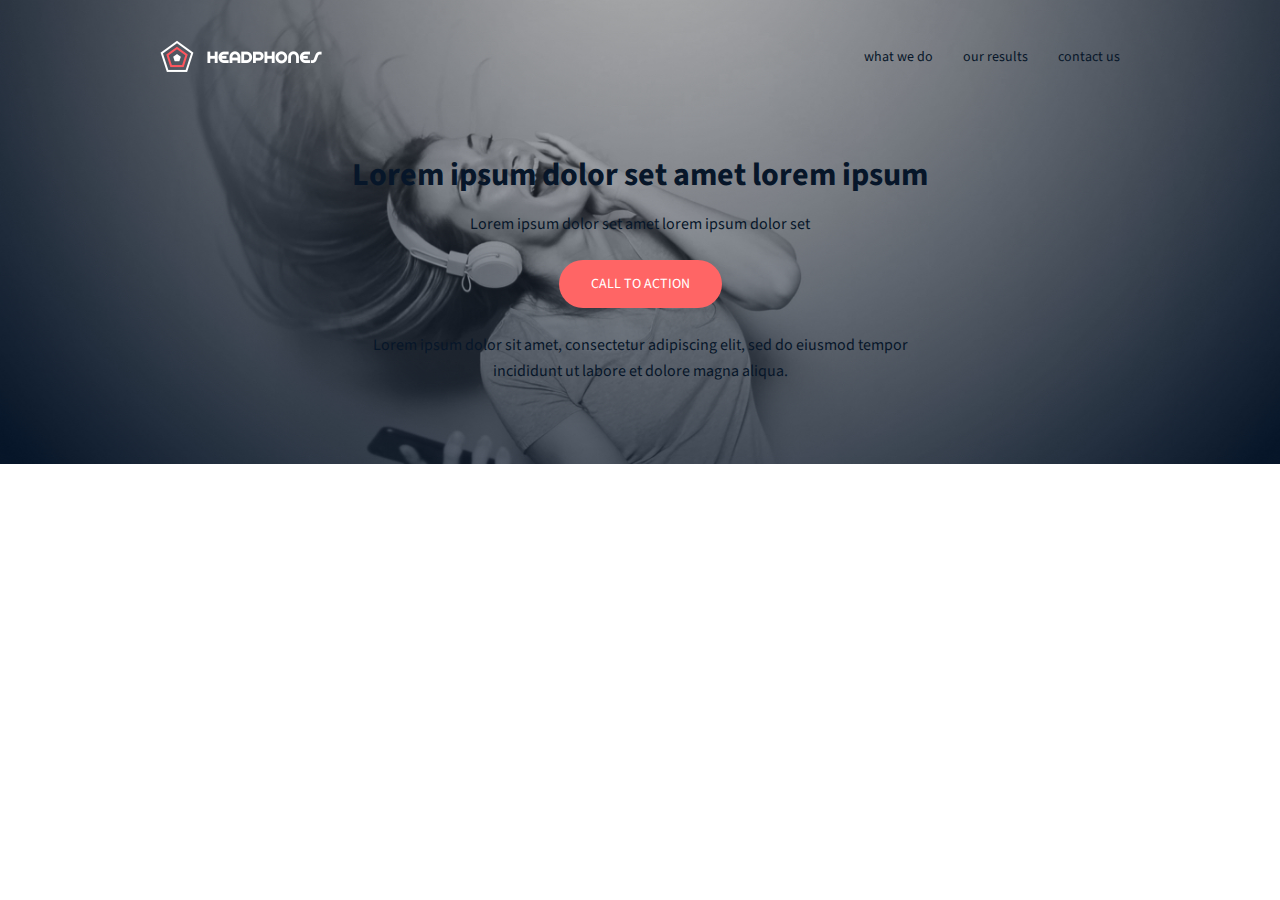
<file: headphones/0-index.html>
<!DOCTYPE html>
<html lang="en">
<head>
    <meta charset="UTF-8">
    <meta name="viewport" content="width=device-width, initial-scale=1.0">
    <title>Headphones</title>

    <!-- Main stylesheet -->
    <link rel="stylesheet" href="0-styles.css">

    <!-- Fonts -->
    <link href="https://fonts.googleapis.com/css2?family=Source+Sans+Pro:wght@300;400;600;700&display=swap" rel="stylesheet">
</head>

<body>

    
    <header class="hero">
        <div class="container">

            <nav class="nav">
                <div class="logo">
                    <img src="images/logo_headphones.png" alt="Headphones logo">
                </div>

                <ul class="nav-links">
                    <li><a href="#what-we-do">what we do</a></li>
                    <li><a href="#results">our results</a></li>
                    <li><a href="#contact">contact us</a></li>
                </ul>
            </nav>

            <div class="hero-content">
                <h1>Lorem ipsum dolor set amet lorem ipsum</h1>
                <p class="hero-subtitle">
                    Lorem ipsum dolor set amet lorem ipsum dolor set
                </p>
                <button class="btn-primary">CALL TO ACTION</button>
                <p class="hero-text">
                    Lorem ipsum dolor sit amet, consectetur adipiscing elit, sed do eiusmod tempor incididunt
                    ut labore et dolore magna aliqua.
                </p>
            </div>

        </div>
    </header>

</body>
</html>
</file>
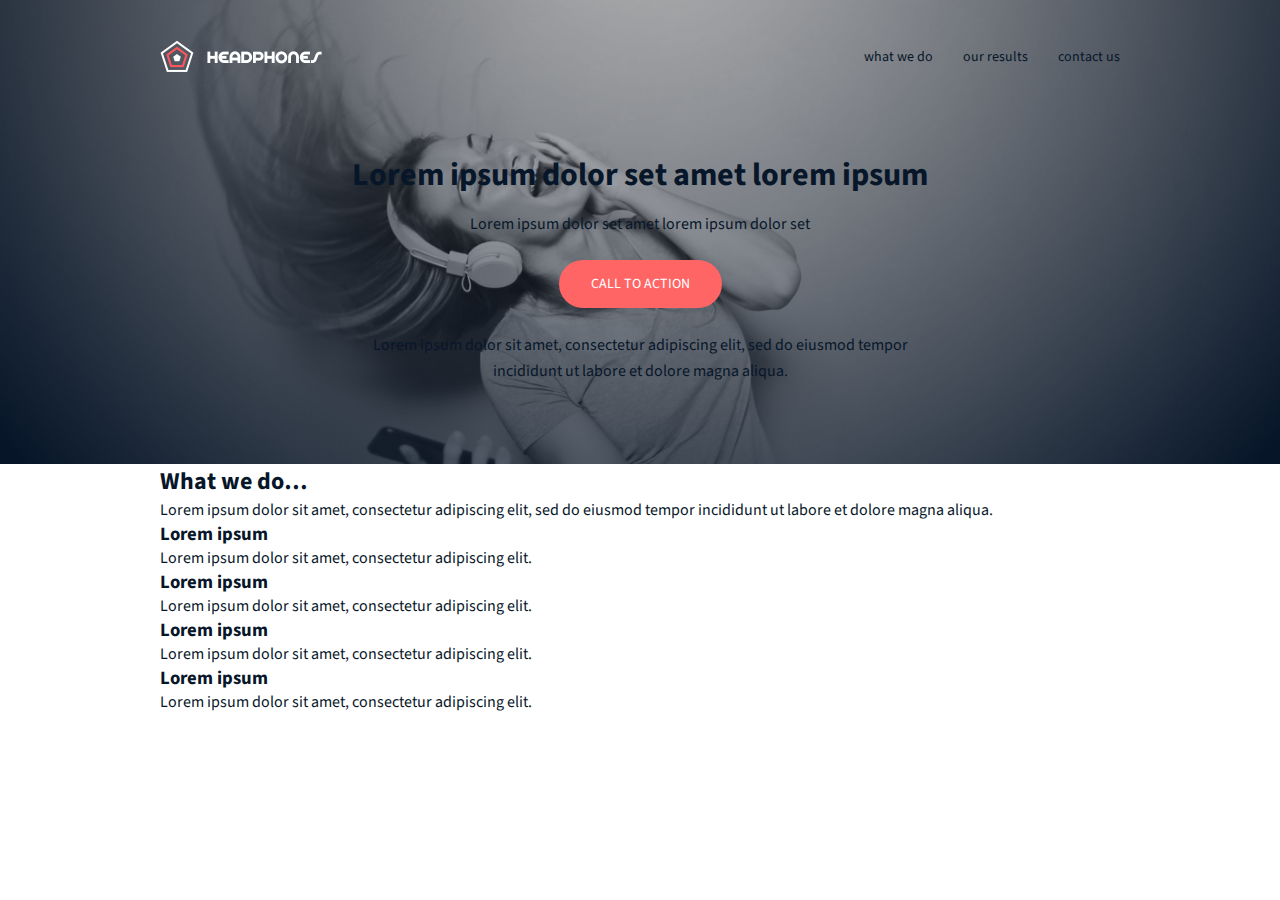
<file: headphones/1-index.html>
<!DOCTYPE html>
<html lang="en">
<head>
    <meta charset="UTF-8">
    <meta name="viewport" content="width=device-width, initial-scale=1.0">
    <title>Headphones</title>

    <!-- Main stylesheet -->
    <link rel="stylesheet" href="1-styles.css">

    <!-- Fonts -->
    <link href="https://fonts.googleapis.com/css2?family=Source+Sans+Pro:wght@300;400;600;700&display=swap" rel="stylesheet">
</head>

<body>

    
    <header class="hero">
        <div class="container">

            <nav class="nav">
                <div class="logo">
                    <img src="images/logo_headphones.png" alt="Headphones logo">
                </div>

                <ul class="nav-links">
                    <li><a href="#what-we-do">what we do</a></li>
                    <li><a href="#results">our results</a></li>
                    <li><a href="#contact">contact us</a></li>
                </ul>
            </nav>

            <div class="hero-content">
                <h1>Lorem ipsum dolor set amet lorem ipsum</h1>
                <p class="hero-subtitle">
                    Lorem ipsum dolor set amet lorem ipsum dolor set
                </p>
                <button class="btn-primary">CALL TO ACTION</button>
                <p class="hero-text">
                    Lorem ipsum dolor sit amet, consectetur adipiscing elit, sed do eiusmod tempor incididunt
                    ut labore et dolore magna aliqua.
                </p>
            </div>

        </div>
    </header>

    <section id="what-we-do" class="what-we-do">
    <div class="container">

        <h2>What we do…</h2>
        <p class="section-desc">
            Lorem ipsum dolor sit amet, consectetur adipiscing elit, sed do eiusmod tempor incididunt
            ut labore et dolore magna aliqua.
        </p>

        <div class="features">

            <div class="feature">
                <span class="icon holberton_school-icon-ic_sound"></span>
                <h3>Lorem ipsum</h3>
                <p>Lorem ipsum dolor sit amet, consectetur adipiscing elit.</p>
            </div>

            <div class="feature">
                <span class="icon holberton_school-icon-ic_video"></span>
                <h3>Lorem ipsum</h3>
                <p>Lorem ipsum dolor sit amet, consectetur adipiscing elit.</p>
            </div>

            <div class="feature">
                <span class="icon holberton_school-icon-ic_music"></span>
                <h3>Lorem ipsum</h3>
                <p>Lorem ipsum dolor sit amet, consectetur adipiscing elit.</p>
            </div>

            <div class="feature">
                <span class="icon holberton_school-icon-ic_hearing"></span>
                <h3>Lorem ipsum</h3>
                <p>Lorem ipsum dolor sit amet, consectetur adipiscing elit.</p>
            </div>

        </div>

    </div>
</section>


</body>
</html>
</file>
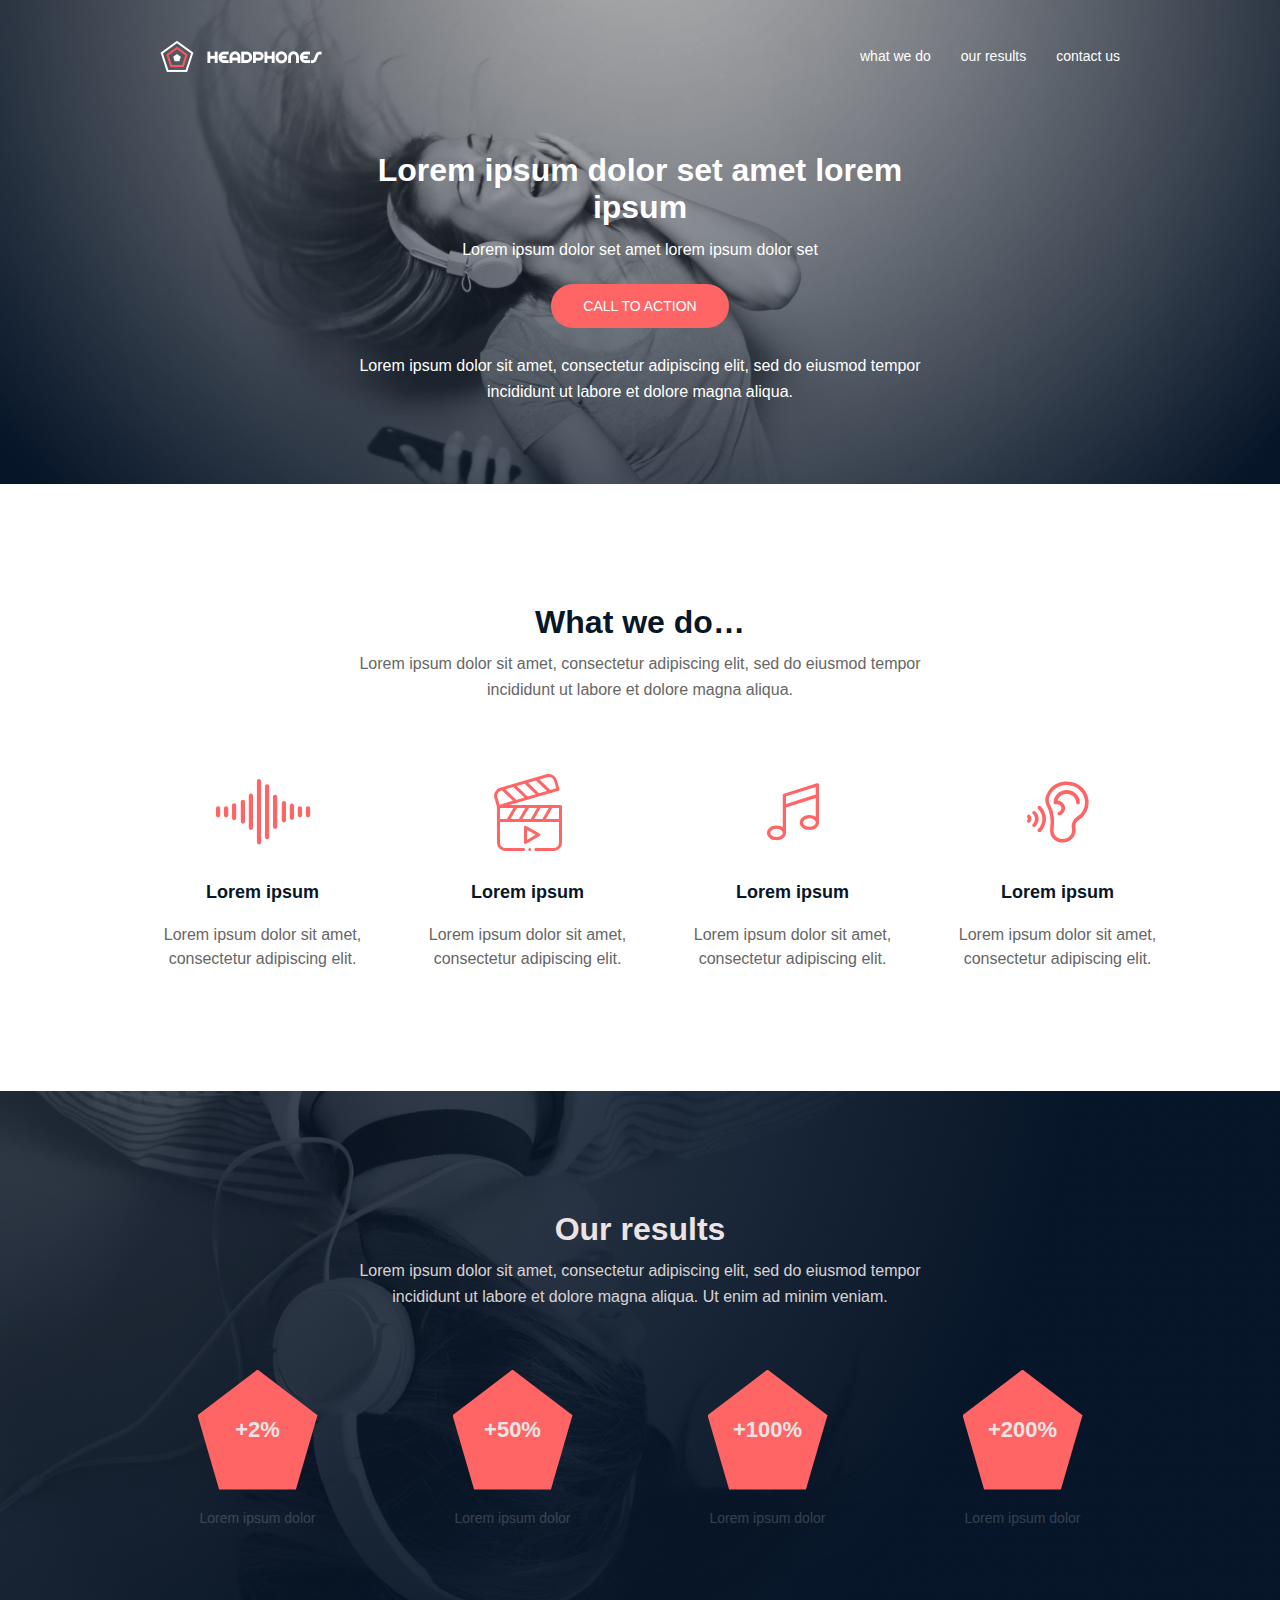
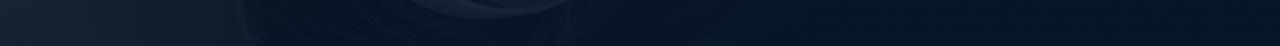
<file: headphones/2-index.html>
<!DOCTYPE html>
<html lang="en">
<head>
    <meta charset="UTF-8">
    <meta name="viewport" content="width=device-width, initial-scale=1.0">
    <title>Headphones</title>

    <!-- Main stylesheet -->
    <link rel="stylesheet" href="2-styles.css">

    <!-- Fonts -->
    <link rel="stylesheet" href="holberton_school-icon/style.css">
</head>

<body>

    
    <header class="hero">
        <div class="container">

            <nav class="nav">
                <div class="logo">
                    <img src="images/logo_headphones.png" alt="Headphones logo">
                </div>

                <ul class="nav-links">
                    <li><a href="#what-we-do">what we do</a></li>
                    <li><a href="#results">our results</a></li>
                    <li><a href="#contact">contact us</a></li>
                </ul>
            </nav>

            <div class="hero-content">
                <h1>Lorem ipsum dolor set amet lorem ipsum</h1>
                <p class="hero-subtitle">
                    Lorem ipsum dolor set amet lorem ipsum dolor set
                </p>
                <button class="btn-primary">CALL TO ACTION</button>
                <p class="hero-text">
                    Lorem ipsum dolor sit amet, consectetur adipiscing elit, sed do eiusmod tempor incididunt
                    ut labore et dolore magna aliqua.
                </p>
            </div>

        </div>
    </header>

    <section id="what-we-do" class="what-we-do">
    <div class="container">

        <h2>What we do…</h2>
        <p class="section-desc">
            Lorem ipsum dolor sit amet, consectetur adipiscing elit, sed do eiusmod tempor incididunt
            ut labore et dolore magna aliqua.
        </p>

        <div class="features">

            <div class="feature">
                <span class="icon holberton_school-icon-ic_sound"></span>
                <h3>Lorem ipsum</h3>
                <p>Lorem ipsum dolor sit amet, consectetur adipiscing elit.</p>
            </div>

            <div class="feature">
                <span class="icon holberton_school-icon-ic_video"></span>
                <h3>Lorem ipsum</h3>
                <p>Lorem ipsum dolor sit amet, consectetur adipiscing elit.</p>
            </div>

            <div class="feature">
                <span class="icon holberton_school-icon-ic_music"></span>
                <h3>Lorem ipsum</h3>
                <p>Lorem ipsum dolor sit amet, consectetur adipiscing elit.</p>
            </div>

            <div class="feature">
                <span class="icon holberton_school-icon-ic_hearing"></span>
                <h3>Lorem ipsum</h3>
                <p>Lorem ipsum dolor sit amet, consectetur adipiscing elit.</p>
            </div>

        </div>

    </div>
</section>

<section id="results" class="results">
  <div class="container">

    <h2>Our results</h2>

    <p class="section-desc">
      Lorem ipsum dolor sit amet, consectetur adipiscing elit, sed do eiusmod tempor
      incididunt ut labore et dolore magna aliqua. Ut enim ad minim veniam.
    </p>

    <div class="results-grid">

      <div class="result-item">
        <div class="pentagon">+2%</div>
        <p>Lorem ipsum dolor</p>
      </div>

      <div class="result-item">
        <div class="pentagon">+50%</div>
        <p>Lorem ipsum dolor</p>
      </div>

      <div class="result-item">
        <div class="pentagon">+100%</div>
        <p>Lorem ipsum dolor</p>
      </div>

      <div class="result-item">
        <div class="pentagon">+200%</div>
        <p>Lorem ipsum dolor</p>
      </div>

    </div>
    
   </div>
</section>




</body>
</html>
</file>
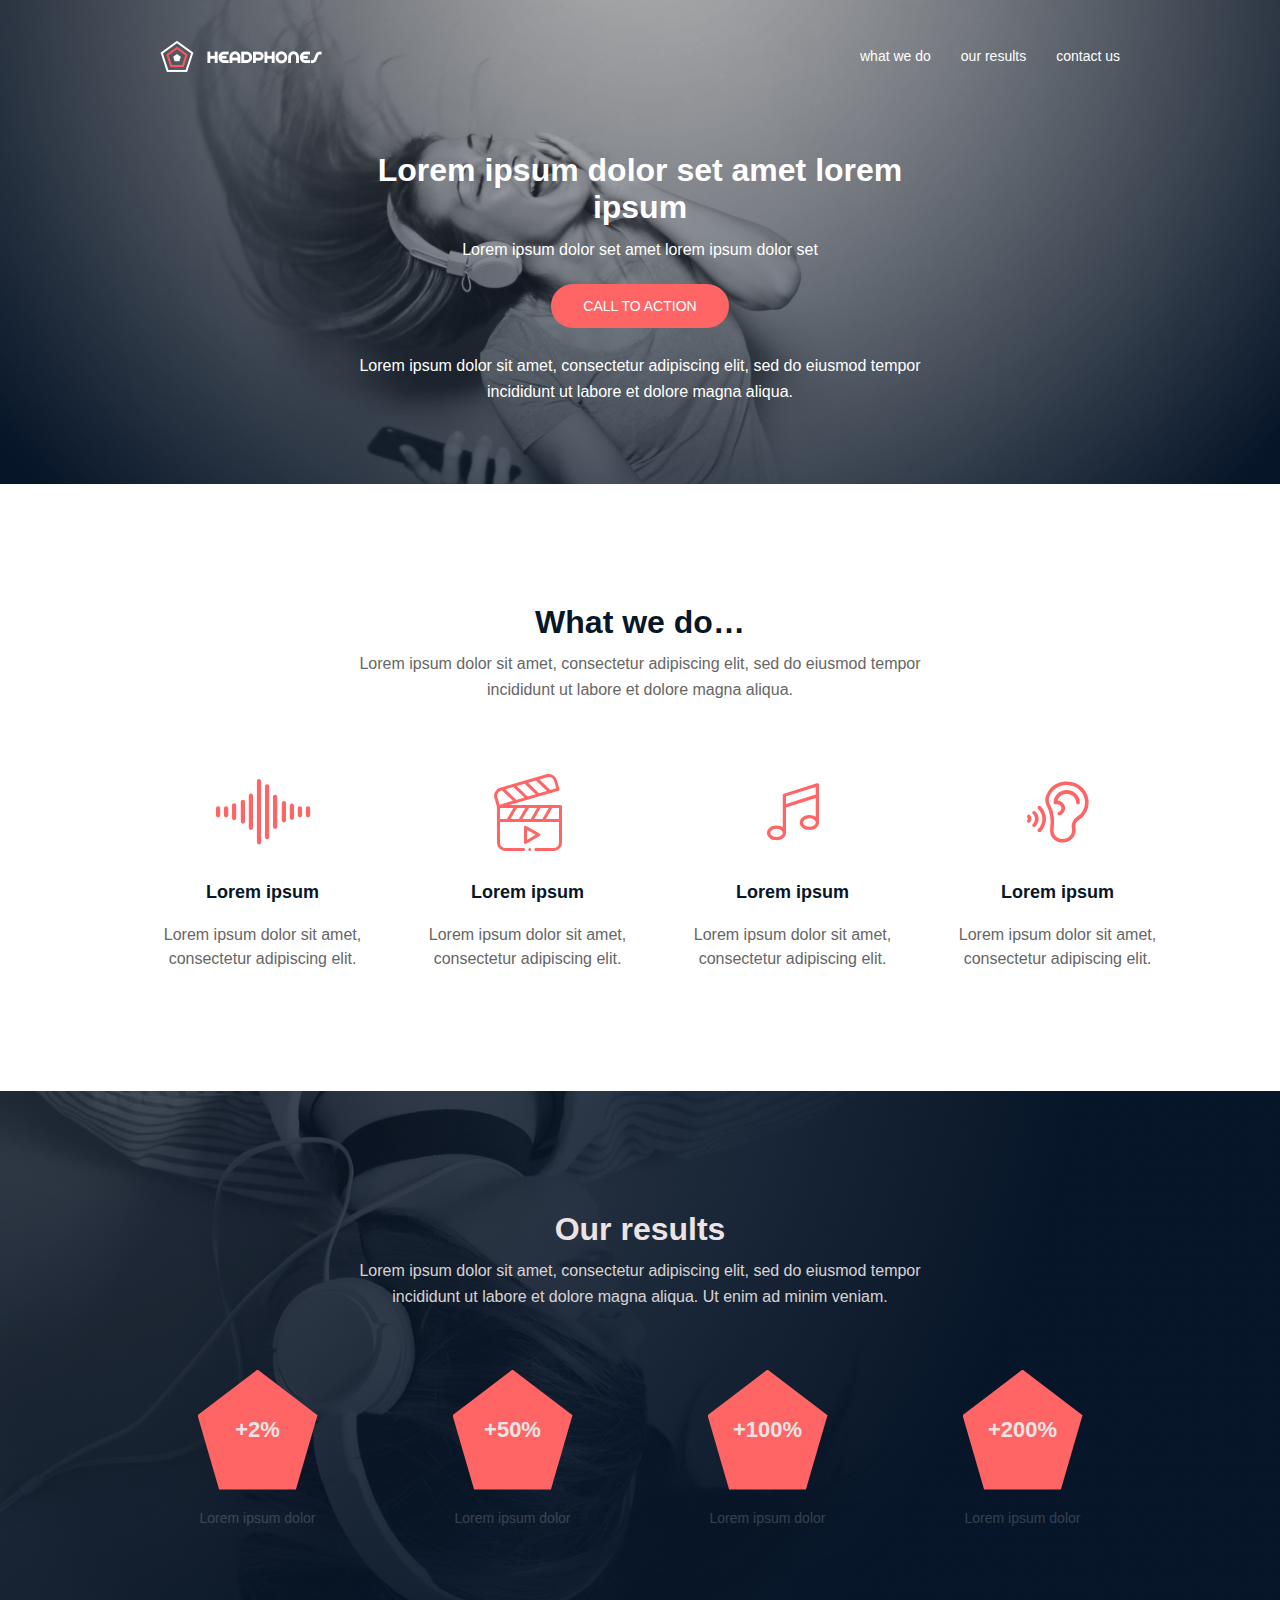
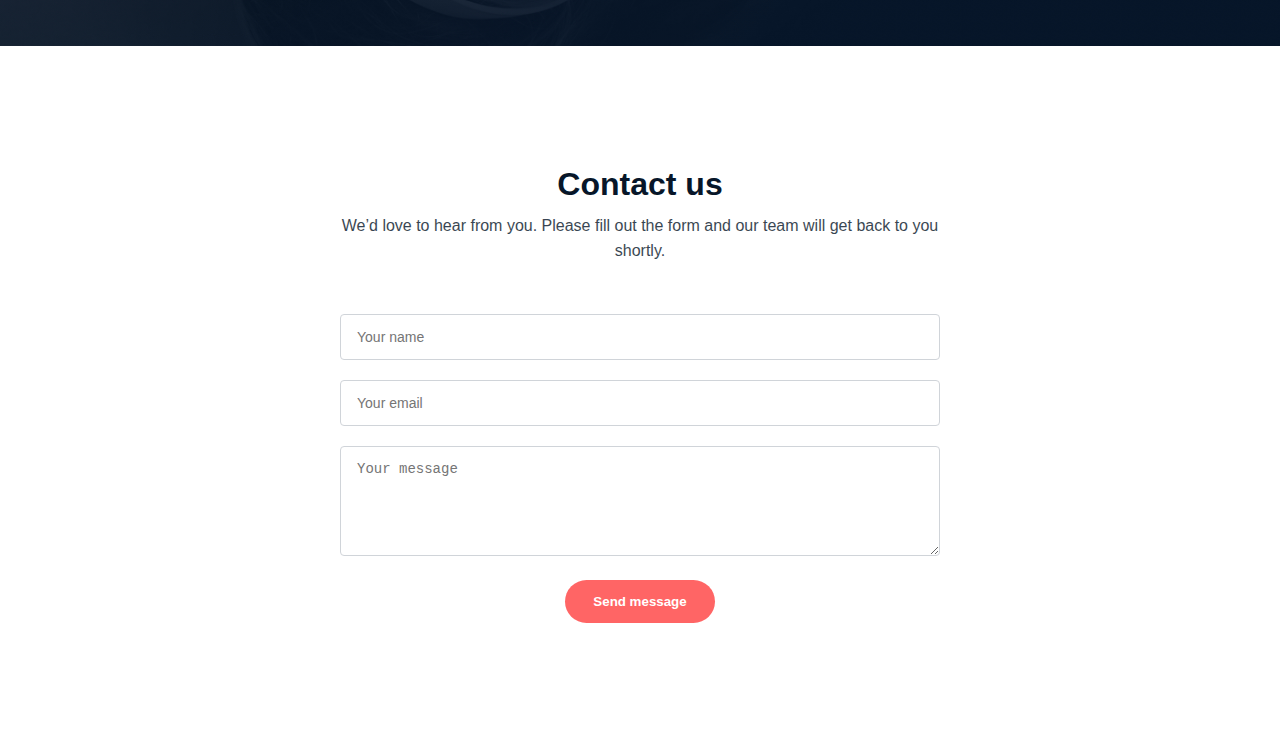
<file: headphones/3-index.html>
<!DOCTYPE html>
<html lang="en">
<head>
    <meta charset="UTF-8">
    <meta name="viewport" content="width=device-width, initial-scale=1.0">
    <title>Headphones</title>

    <!-- Main stylesheet -->
    <link rel="stylesheet" href="3-styles.css">

    <!-- Fonts -->
    <link rel="stylesheet" href="holberton_school-icon/style.css">
</head>

<body>

    
    <header class="hero">
        <div class="container">

            <nav class="nav">
                <div class="logo">
                    <img src="images/logo_headphones.png" alt="Headphones logo">
                </div>

                <ul class="nav-links">
                    <li><a href="#what-we-do">what we do</a></li>
                    <li><a href="#results">our results</a></li>
                    <li><a href="#contact">contact us</a></li>
                </ul>
            </nav>

            <div class="hero-content">
                <h1>Lorem ipsum dolor set amet lorem ipsum</h1>
                <p class="hero-subtitle">
                    Lorem ipsum dolor set amet lorem ipsum dolor set
                </p>
                <button class="btn-primary">CALL TO ACTION</button>
                <p class="hero-text">
                    Lorem ipsum dolor sit amet, consectetur adipiscing elit, sed do eiusmod tempor incididunt
                    ut labore et dolore magna aliqua.
                </p>
            </div>

        </div>
    </header>

    <section id="what-we-do" class="what-we-do">
    <div class="container">

        <h2>What we do…</h2>
        <p class="section-desc">
            Lorem ipsum dolor sit amet, consectetur adipiscing elit, sed do eiusmod tempor incididunt
            ut labore et dolore magna aliqua.
        </p>

        <div class="features">

            <div class="feature">
                <span class="icon holberton_school-icon-ic_sound"></span>
                <h3>Lorem ipsum</h3>
                <p>Lorem ipsum dolor sit amet, consectetur adipiscing elit.</p>
            </div>

            <div class="feature">
                <span class="icon holberton_school-icon-ic_video"></span>
                <h3>Lorem ipsum</h3>
                <p>Lorem ipsum dolor sit amet, consectetur adipiscing elit.</p>
            </div>

            <div class="feature">
                <span class="icon holberton_school-icon-ic_music"></span>
                <h3>Lorem ipsum</h3>
                <p>Lorem ipsum dolor sit amet, consectetur adipiscing elit.</p>
            </div>

            <div class="feature">
                <span class="icon holberton_school-icon-ic_hearing"></span>
                <h3>Lorem ipsum</h3>
                <p>Lorem ipsum dolor sit amet, consectetur adipiscing elit.</p>
            </div>

        </div>

    </div>
</section>

<section id="results" class="results">
  <div class="container">

    <h2>Our results</h2>

    <p class="section-desc">
      Lorem ipsum dolor sit amet, consectetur adipiscing elit, sed do eiusmod tempor
      incididunt ut labore et dolore magna aliqua. Ut enim ad minim veniam.
    </p>

    <div class="results-grid">

      <div class="result-item">
        <div class="pentagon">+2%</div>
        <p>Lorem ipsum dolor</p>
      </div>

      <div class="result-item">
        <div class="pentagon">+50%</div>
        <p>Lorem ipsum dolor</p>
      </div>

      <div class="result-item">
        <div class="pentagon">+100%</div>
        <p>Lorem ipsum dolor</p>
      </div>

      <div class="result-item">
        <div class="pentagon">+200%</div>
        <p>Lorem ipsum dolor</p>
      </div>

    </div>
    
   </div>
</section>

<section class="contact" id="contact">
  <h2>Contact us</h2>
  <p class="section-desc">
    We’d love to hear from you. Please fill out the form and our team will get back to you shortly.
  </p>

  <form class="contact-form" action="#" method="post">
    <div class="form-group">
      <input type="text" name="name" placeholder="Your name" required>
    </div>

    <div class="form-group">
      <input type="email" name="email" placeholder="Your email" required>
    </div>

    <div class="form-group">
      <textarea name="message" rows="5" placeholder="Your message" required></textarea>
    </div>

    <button type="submit" class="btn-submit">Send message</button>
  </form>
</section>



</body>
</html>
</file>
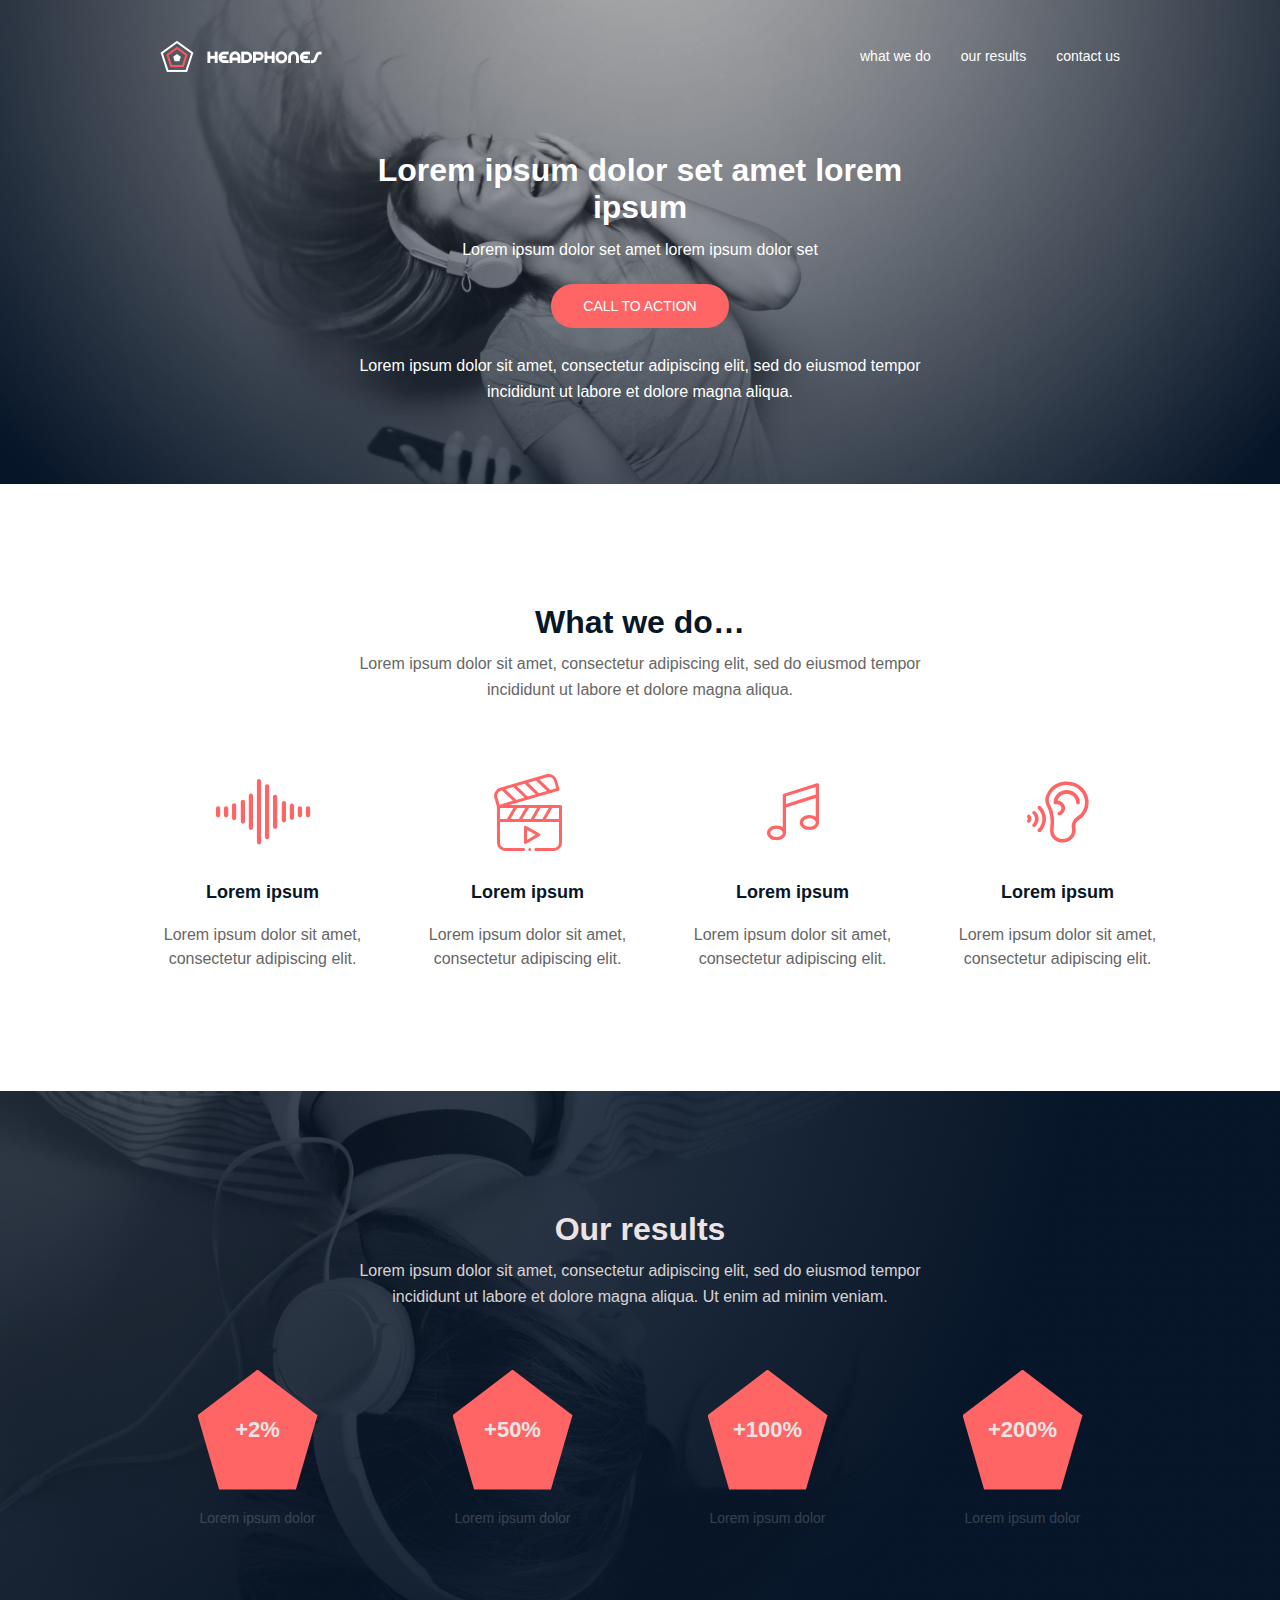
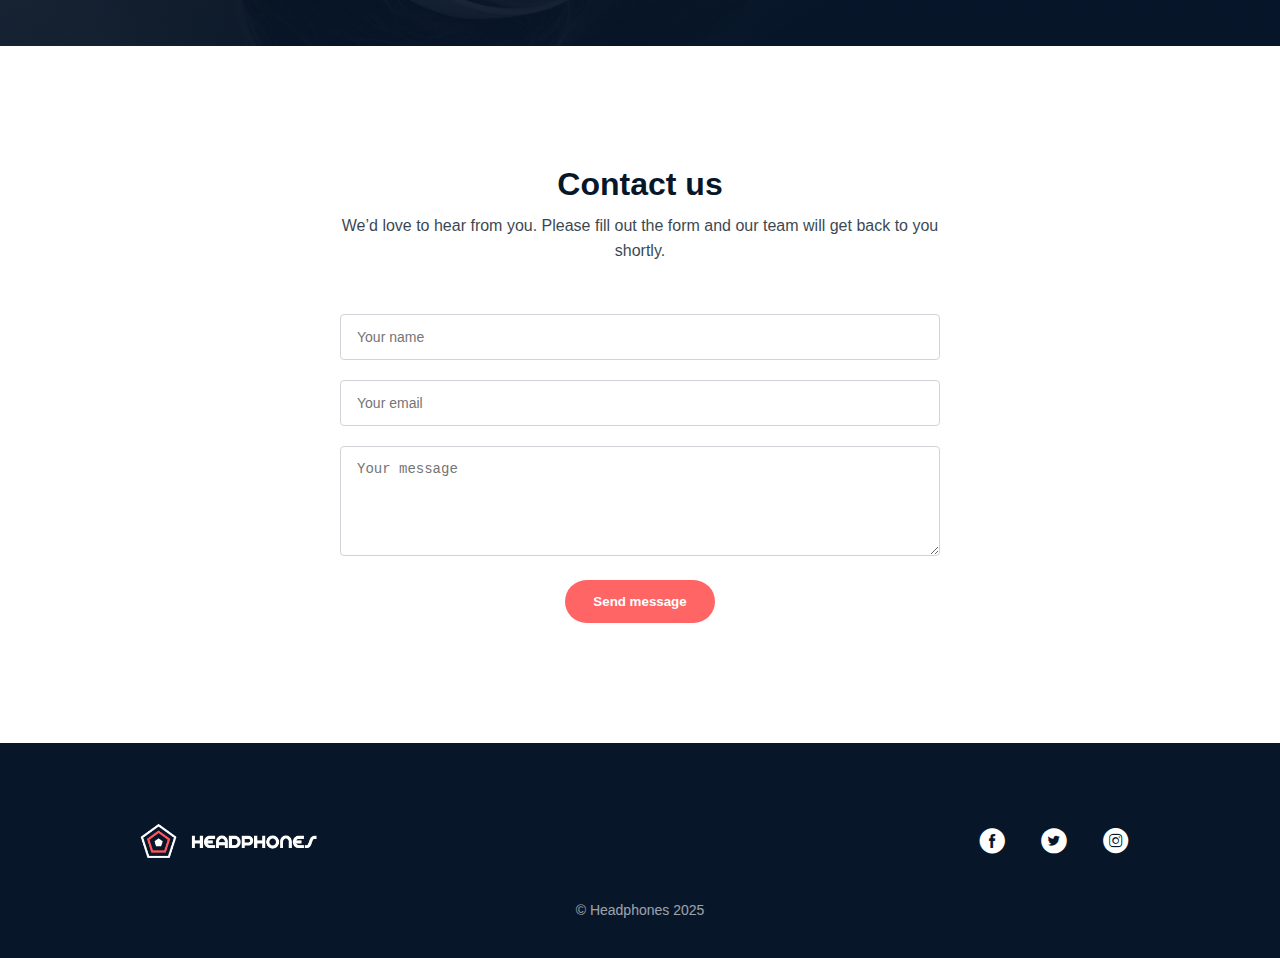
<file: headphones/4-index.html>
<!DOCTYPE html>
<html lang="en">
<head>
    <meta charset="UTF-8">
    <meta name="viewport" content="width=device-width, initial-scale=1.0">
    <title>Headphones</title>

    <!-- Main stylesheet -->
    <link rel="stylesheet" href="4-styles.css">

    <!-- Fonts -->
    <link rel="stylesheet" href="holberton_school-icon/style.css">
</head>

<body>

    
    <header class="hero">
        <div class="container">

            <nav class="nav">
                <div class="logo">
                    <img src="images/logo_headphones.png" alt="Headphones logo">
                </div>

                <ul class="nav-links">
                    <li><a href="#what-we-do">what we do</a></li>
                    <li><a href="#results">our results</a></li>
                    <li><a href="#contact">contact us</a></li>
                </ul>
            </nav>

            <div class="hero-content">
                <h1>Lorem ipsum dolor set amet lorem ipsum</h1>
                <p class="hero-subtitle">
                    Lorem ipsum dolor set amet lorem ipsum dolor set
                </p>
                <button class="btn-primary">CALL TO ACTION</button>
                <p class="hero-text">
                    Lorem ipsum dolor sit amet, consectetur adipiscing elit, sed do eiusmod tempor incididunt
                    ut labore et dolore magna aliqua.
                </p>
            </div>

        </div>
    </header>

    <section id="what-we-do" class="what-we-do">
    <div class="container">

        <h2>What we do…</h2>
        <p class="section-desc">
            Lorem ipsum dolor sit amet, consectetur adipiscing elit, sed do eiusmod tempor incididunt
            ut labore et dolore magna aliqua.
        </p>

        <div class="features">

            <div class="feature">
                <span class="icon holberton_school-icon-ic_sound"></span>
                <h3>Lorem ipsum</h3>
                <p>Lorem ipsum dolor sit amet, consectetur adipiscing elit.</p>
            </div>

            <div class="feature">
                <span class="icon holberton_school-icon-ic_video"></span>
                <h3>Lorem ipsum</h3>
                <p>Lorem ipsum dolor sit amet, consectetur adipiscing elit.</p>
            </div>

            <div class="feature">
                <span class="icon holberton_school-icon-ic_music"></span>
                <h3>Lorem ipsum</h3>
                <p>Lorem ipsum dolor sit amet, consectetur adipiscing elit.</p>
            </div>

            <div class="feature">
                <span class="icon holberton_school-icon-ic_hearing"></span>
                <h3>Lorem ipsum</h3>
                <p>Lorem ipsum dolor sit amet, consectetur adipiscing elit.</p>
            </div>

        </div>

    </div>
</section>

<section id="results" class="results">
  <div class="container">

    <h2>Our results</h2>

    <p class="section-desc">
      Lorem ipsum dolor sit amet, consectetur adipiscing elit, sed do eiusmod tempor
      incididunt ut labore et dolore magna aliqua. Ut enim ad minim veniam.
    </p>

    <div class="results-grid">

      <div class="result-item">
        <div class="pentagon">+2%</div>
        <p>Lorem ipsum dolor</p>
      </div>

      <div class="result-item">
        <div class="pentagon">+50%</div>
        <p>Lorem ipsum dolor</p>
      </div>

      <div class="result-item">
        <div class="pentagon">+100%</div>
        <p>Lorem ipsum dolor</p>
      </div>

      <div class="result-item">
        <div class="pentagon">+200%</div>
        <p>Lorem ipsum dolor</p>
      </div>

    </div>
    
   </div>
</section>

<section class="contact" id="contact">
  <h2>Contact us</h2>
  <p class="section-desc">
    We’d love to hear from you. Please fill out the form and our team will get back to you shortly.
  </p>

  <form class="contact-form" action="#" method="post">
    <div class="form-group">
      <input type="text" name="name" placeholder="Your name" required>
    </div>

    <div class="form-group">
      <input type="email" name="email" placeholder="Your email" required>
    </div>

    <div class="form-group">
      <textarea name="message" rows="5" placeholder="Your message" required></textarea>
    </div>

    <button type="submit" class="btn-submit">Send message</button>
  </form>
</section>

<footer class="footer">
  <div class="footer-container">

    <div class="footer-logo">
      <img src="images/logo_headphones.png" alt="Headphones logo">
    </div>

    <div class="footer-socials">
      <a href="#" aria-label="Facebook">
        <span class="holberton_school-icon-ic_facebook"></span>
      </a>
      <a href="#" aria-label="Twitter">
        <span class="holberton_school-icon-ic_twitter"></span>
      </a>
      <a href="#" aria-label="Instagram">
        <span class="holberton_school-icon-ic_instagram"></span>
      </a>
    </div>
  </div>

  <p class="footer-copy">
    © Headphones 2025
  </p>
</footer>




</body>
</html>
</file>
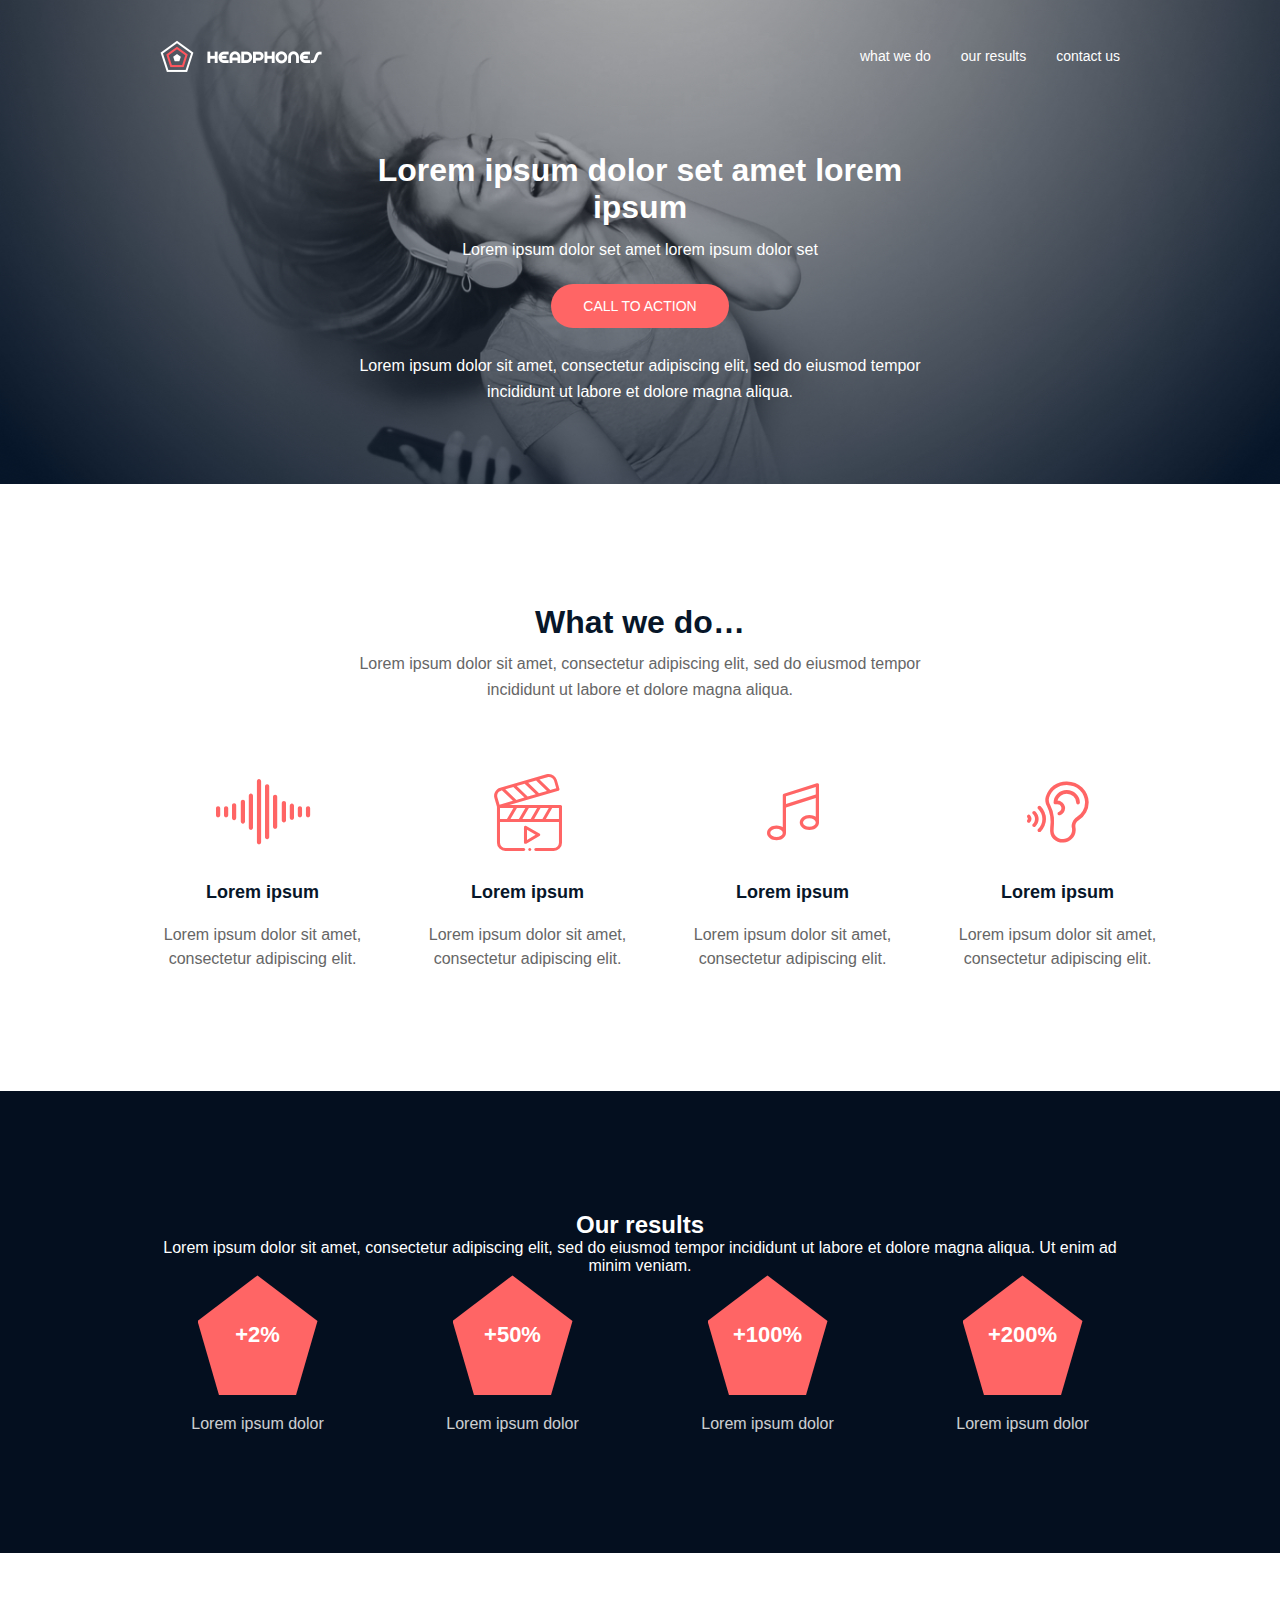
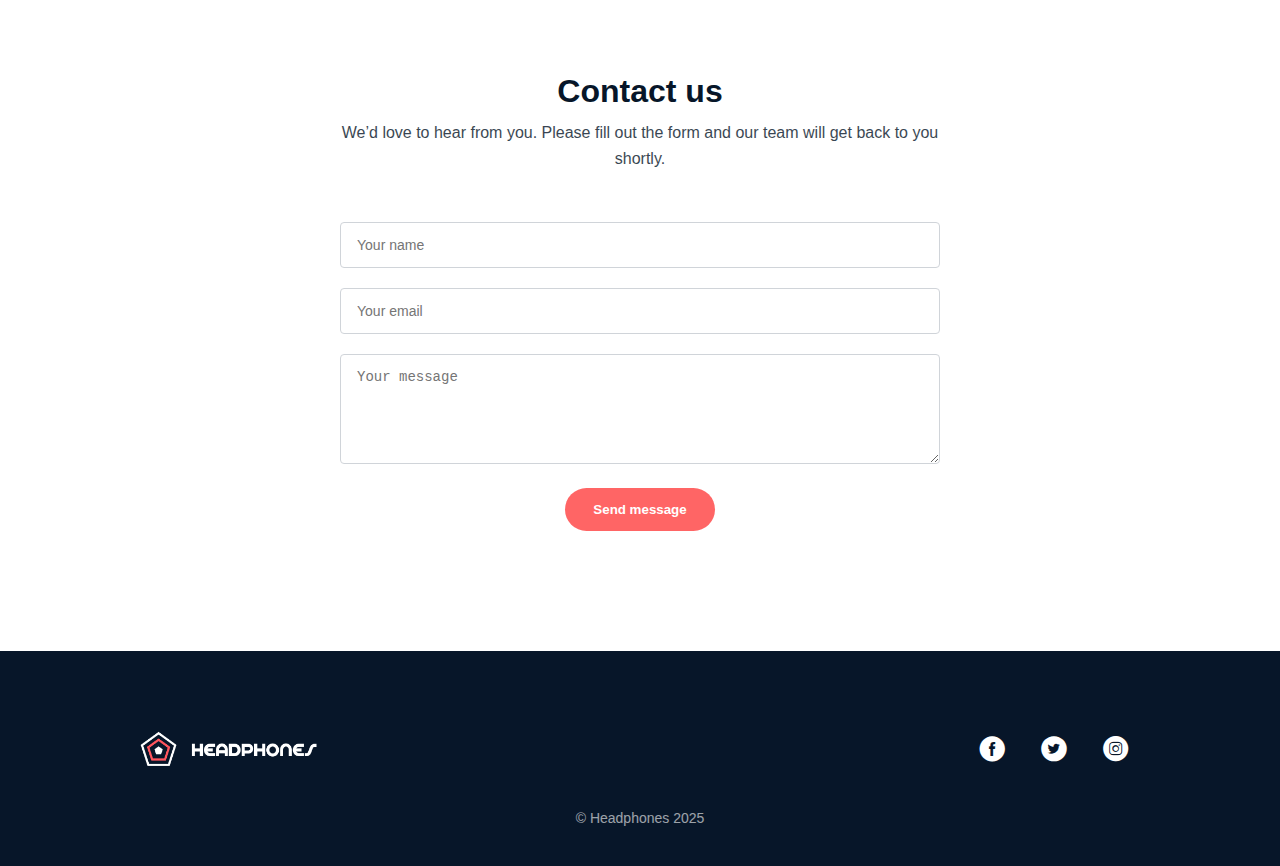
<file: headphones/6-index.html>
<!DOCTYPE html>
<html lang="en">
<head>
    <meta charset="UTF-8">
    <meta name="viewport" content="width=device-width, initial-scale=1.0">
    <title>Headphones</title>

    <!-- Main stylesheet -->
    <link rel="stylesheet" href="6-styles.css">

    <!-- Fonts -->
    <link rel="stylesheet" href="holberton_school-icon/style.css">
</head>

<body>

    
    <header class="hero">
        <div class="container">

            <nav class="nav">
                <div class="logo">
                    <img src="images/logo_headphones.png" alt="Headphones logo">
                </div>

                <ul class="nav-links">
                    <li><a href="#what-we-do">what we do</a></li>
                    <li><a href="#results">our results</a></li>
                    <li><a href="#contact">contact us</a></li>
                </ul>
            </nav>

            <div class="hero-content">
                <h1>Lorem ipsum dolor set amet lorem ipsum</h1>
                <p class="hero-subtitle">
                    Lorem ipsum dolor set amet lorem ipsum dolor set
                </p>
                <button class="btn-primary">CALL TO ACTION</button>
                <p class="hero-text">
                    Lorem ipsum dolor sit amet, consectetur adipiscing elit, sed do eiusmod tempor incididunt
                    ut labore et dolore magna aliqua.
                </p>
            </div>

        </div>
    </header>

    <section id="what-we-do" class="what-we-do">
    <div class="container">

        <h2>What we do…</h2>
        <p class="section-desc">
            Lorem ipsum dolor sit amet, consectetur adipiscing elit, sed do eiusmod tempor incididunt
            ut labore et dolore magna aliqua.
        </p>

        <div class="features">

            <div class="feature">
                <span class="icon holberton_school-icon-ic_sound"></span>
                <h3>Lorem ipsum</h3>
                <p>Lorem ipsum dolor sit amet, consectetur adipiscing elit.</p>
            </div>

            <div class="feature">
                <span class="icon holberton_school-icon-ic_video"></span>
                <h3>Lorem ipsum</h3>
                <p>Lorem ipsum dolor sit amet, consectetur adipiscing elit.</p>
            </div>

            <div class="feature">
                <span class="icon holberton_school-icon-ic_music"></span>
                <h3>Lorem ipsum</h3>
                <p>Lorem ipsum dolor sit amet, consectetur adipiscing elit.</p>
            </div>

            <div class="feature">
                <span class="icon holberton_school-icon-ic_hearing"></span>
                <h3>Lorem ipsum</h3>
                <p>Lorem ipsum dolor sit amet, consectetur adipiscing elit.</p>
            </div>

        </div>

    </div>
</section>

<section id="results" class="results">
  <div class="container">

    <h2>Our results</h2>

    <p class="section-desc">
      Lorem ipsum dolor sit amet, consectetur adipiscing elit, sed do eiusmod tempor
      incididunt ut labore et dolore magna aliqua. Ut enim ad minim veniam.
    </p>

    <div class="results-grid">

      <div class="result-item">
        <div class="pentagon">+2%</div>
        <p>Lorem ipsum dolor</p>
      </div>

      <div class="result-item">
        <div class="pentagon">+50%</div>
        <p>Lorem ipsum dolor</p>
      </div>

      <div class="result-item">
        <div class="pentagon">+100%</div>
        <p>Lorem ipsum dolor</p>
      </div>

      <div class="result-item">
        <div class="pentagon">+200%</div>
        <p>Lorem ipsum dolor</p>
      </div>

    </div>
    
   </div>
</section>

<section class="contact" id="contact">
  <h2>Contact us</h2>
  <p class="section-desc">
    We’d love to hear from you. Please fill out the form and our team will get back to you shortly.
  </p>

  <form class="contact-form" action="#" method="post">
    <div class="form-group">
      <input type="text" name="name" placeholder="Your name" required>
    </div>

    <div class="form-group">
      <input type="email" name="email" placeholder="Your email" required>
    </div>

    <div class="form-group">
      <textarea name="message" rows="5" placeholder="Your message" required></textarea>
    </div>

    <button type="submit" class="btn-submit">Send message</button>
  </form>
</section>

<footer class="footer">
  <div class="footer-container">

    <div class="footer-logo">
      <img src="images/logo_headphones.png" alt="Headphones logo">
    </div>

    <div class="footer-socials">
      <a href="#" aria-label="Facebook">
        <span class="holberton_school-icon-ic_facebook"></span>
      </a>
      <a href="#" aria-label="Twitter">
        <span class="holberton_school-icon-ic_twitter"></span>
      </a>
      <a href="#" aria-label="Instagram">
        <span class="holberton_school-icon-ic_instagram"></span>
      </a>
    </div>
  </div>

  <p class="footer-copy">
    © Headphones 2025
  </p>
</footer>




</body>
</html>
</file>
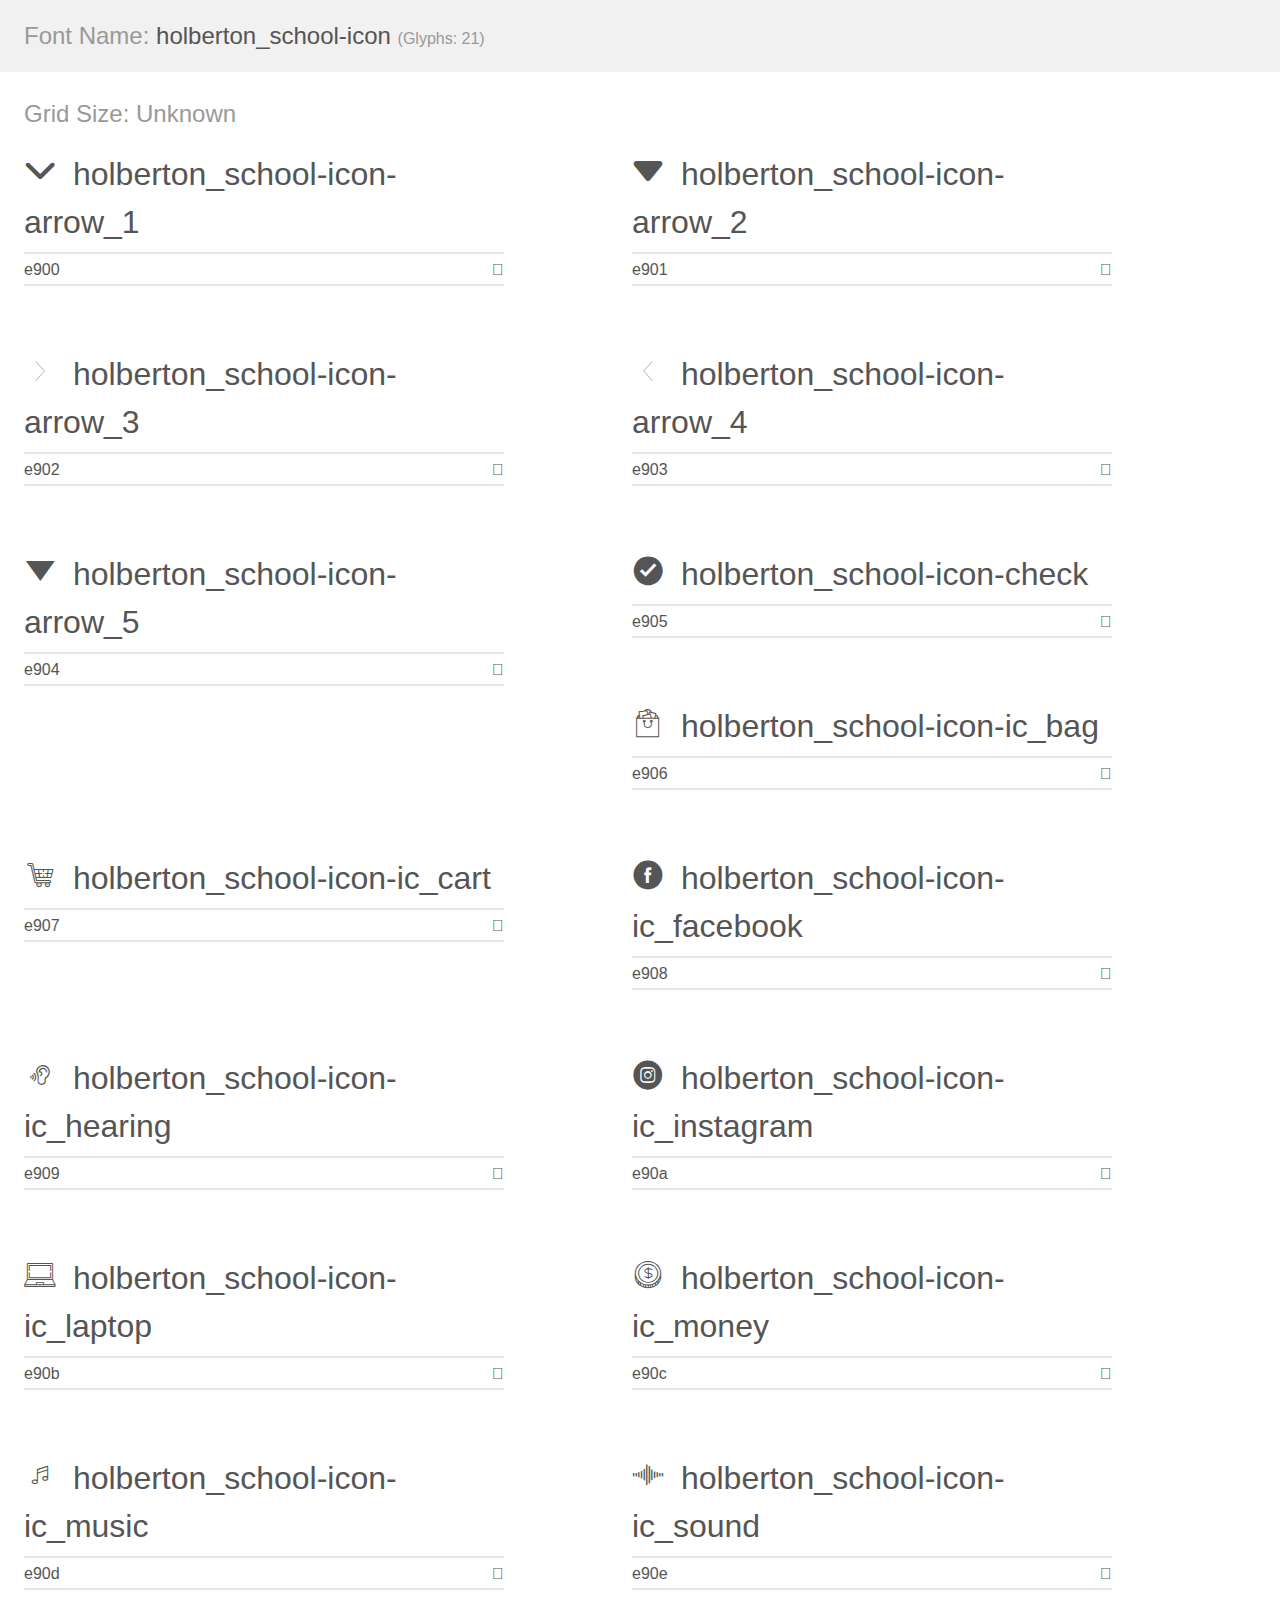
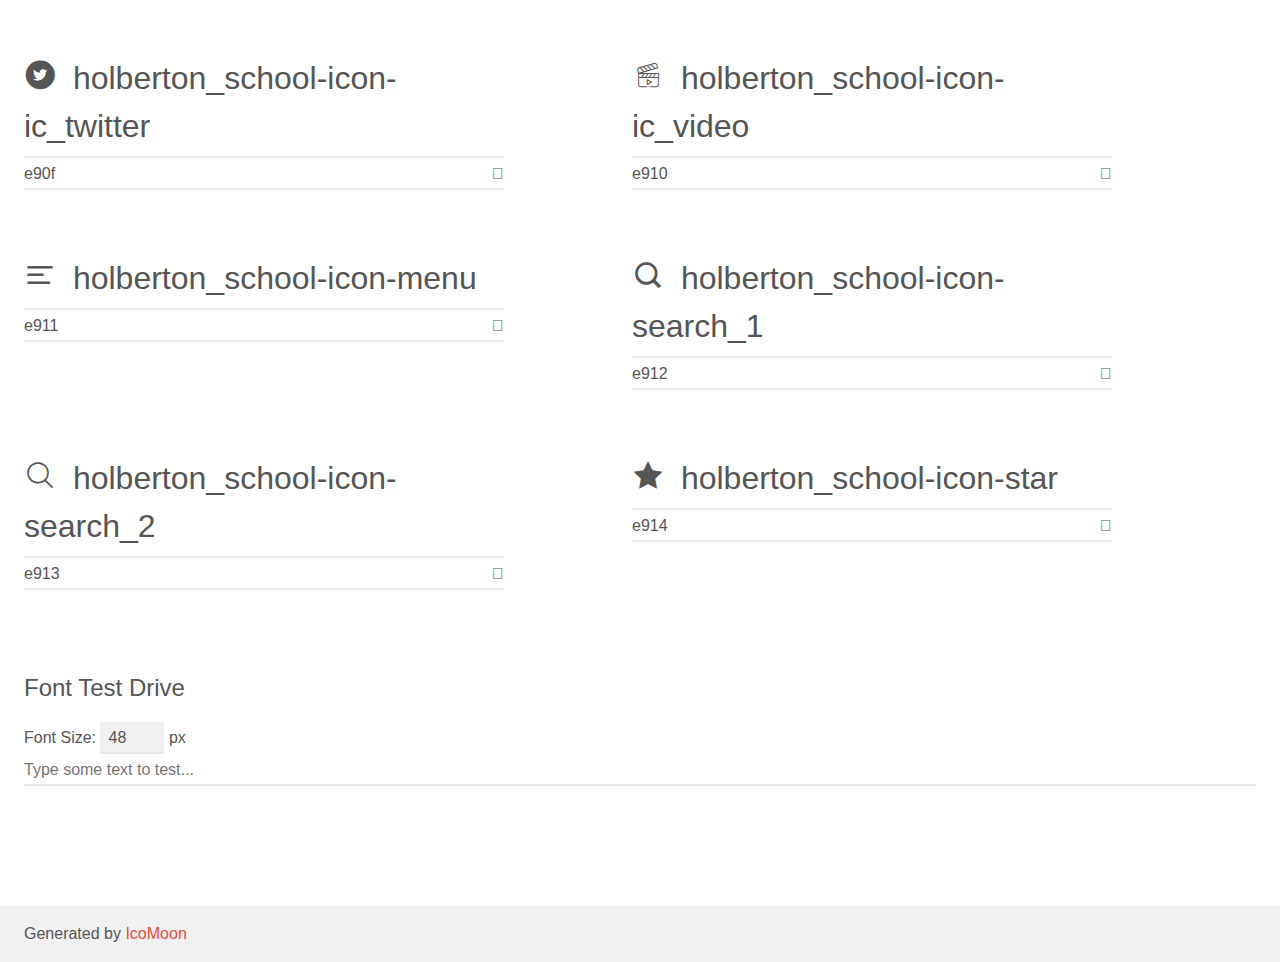
<file: headphones/holberton_school-icon/demo.html>
<!doctype html>
<html>
<head>
    <meta charset="utf-8">
    <title>IcoMoon Demo</title>
    <meta name="description" content="An Icon Font Generated By IcoMoon.io">
    <meta name="viewport" content="width=device-width, initial-scale=1">
    <link rel="stylesheet" href="demo-files/demo.css">
    <link rel="stylesheet" href="style.css"></head>
<body>
    <div class="bgc1 clearfix">
        <h1 class="mhmm mvm"><span class="fgc1">Font Name:</span> holberton_school-icon <small class="fgc1">(Glyphs:&nbsp;21)</small></h1>
    </div>
    <div class="clearfix mhl ptl">
        <h1 class="mvm mtn fgc1">Grid Size: Unknown</h1>
        <div class="glyph fs1">
            <div class="clearfix bshadow0 pbs">
                <span class="holberton_school-icon-arrow_1"></span>
                <span class="mls"> holberton_school-icon-arrow_1</span>
            </div>
            <fieldset class="fs0 size1of1 clearfix hidden-false">
                <input type="text" readonly value="e900" class="unit size1of2" />
                <input type="text" maxlength="1" readonly value="&#xe900;" class="unitRight size1of2 talign-right" />
            </fieldset>
            <div class="fs0 bshadow0 clearfix hidden-true">
                <span class="unit pvs fgc1">liga: </span>
                <input type="text" readonly value="" class="liga unitRight" />
            </div>
        </div>
        <div class="glyph fs1">
            <div class="clearfix bshadow0 pbs">
                <span class="holberton_school-icon-arrow_2"></span>
                <span class="mls"> holberton_school-icon-arrow_2</span>
            </div>
            <fieldset class="fs0 size1of1 clearfix hidden-false">
                <input type="text" readonly value="e901" class="unit size1of2" />
                <input type="text" maxlength="1" readonly value="&#xe901;" class="unitRight size1of2 talign-right" />
            </fieldset>
            <div class="fs0 bshadow0 clearfix hidden-true">
                <span class="unit pvs fgc1">liga: </span>
                <input type="text" readonly value="" class="liga unitRight" />
            </div>
        </div>
        <div class="glyph fs1">
            <div class="clearfix bshadow0 pbs">
                <span class="holberton_school-icon-arrow_3"></span>
                <span class="mls"> holberton_school-icon-arrow_3</span>
            </div>
            <fieldset class="fs0 size1of1 clearfix hidden-false">
                <input type="text" readonly value="e902" class="unit size1of2" />
                <input type="text" maxlength="1" readonly value="&#xe902;" class="unitRight size1of2 talign-right" />
            </fieldset>
            <div class="fs0 bshadow0 clearfix hidden-true">
                <span class="unit pvs fgc1">liga: </span>
                <input type="text" readonly value="" class="liga unitRight" />
            </div>
        </div>
        <div class="glyph fs1">
            <div class="clearfix bshadow0 pbs">
                <span class="holberton_school-icon-arrow_4"></span>
                <span class="mls"> holberton_school-icon-arrow_4</span>
            </div>
            <fieldset class="fs0 size1of1 clearfix hidden-false">
                <input type="text" readonly value="e903" class="unit size1of2" />
                <input type="text" maxlength="1" readonly value="&#xe903;" class="unitRight size1of2 talign-right" />
            </fieldset>
            <div class="fs0 bshadow0 clearfix hidden-true">
                <span class="unit pvs fgc1">liga: </span>
                <input type="text" readonly value="" class="liga unitRight" />
            </div>
        </div>
        <div class="glyph fs1">
            <div class="clearfix bshadow0 pbs">
                <span class="holberton_school-icon-arrow_5"></span>
                <span class="mls"> holberton_school-icon-arrow_5</span>
            </div>
            <fieldset class="fs0 size1of1 clearfix hidden-false">
                <input type="text" readonly value="e904" class="unit size1of2" />
                <input type="text" maxlength="1" readonly value="&#xe904;" class="unitRight size1of2 talign-right" />
            </fieldset>
            <div class="fs0 bshadow0 clearfix hidden-true">
                <span class="unit pvs fgc1">liga: </span>
                <input type="text" readonly value="" class="liga unitRight" />
            </div>
        </div>
        <div class="glyph fs1">
            <div class="clearfix bshadow0 pbs">
                <span class="holberton_school-icon-check"></span>
                <span class="mls"> holberton_school-icon-check</span>
            </div>
            <fieldset class="fs0 size1of1 clearfix hidden-false">
                <input type="text" readonly value="e905" class="unit size1of2" />
                <input type="text" maxlength="1" readonly value="&#xe905;" class="unitRight size1of2 talign-right" />
            </fieldset>
            <div class="fs0 bshadow0 clearfix hidden-true">
                <span class="unit pvs fgc1">liga: </span>
                <input type="text" readonly value="" class="liga unitRight" />
            </div>
        </div>
        <div class="glyph fs1">
            <div class="clearfix bshadow0 pbs">
                <span class="holberton_school-icon-ic_bag"></span>
                <span class="mls"> holberton_school-icon-ic_bag</span>
            </div>
            <fieldset class="fs0 size1of1 clearfix hidden-false">
                <input type="text" readonly value="e906" class="unit size1of2" />
                <input type="text" maxlength="1" readonly value="&#xe906;" class="unitRight size1of2 talign-right" />
            </fieldset>
            <div class="fs0 bshadow0 clearfix hidden-true">
                <span class="unit pvs fgc1">liga: </span>
                <input type="text" readonly value="" class="liga unitRight" />
            </div>
        </div>
        <div class="glyph fs1">
            <div class="clearfix bshadow0 pbs">
                <span class="holberton_school-icon-ic_cart"></span>
                <span class="mls"> holberton_school-icon-ic_cart</span>
            </div>
            <fieldset class="fs0 size1of1 clearfix hidden-false">
                <input type="text" readonly value="e907" class="unit size1of2" />
                <input type="text" maxlength="1" readonly value="&#xe907;" class="unitRight size1of2 talign-right" />
            </fieldset>
            <div class="fs0 bshadow0 clearfix hidden-true">
                <span class="unit pvs fgc1">liga: </span>
                <input type="text" readonly value="" class="liga unitRight" />
            </div>
        </div>
        <div class="glyph fs1">
            <div class="clearfix bshadow0 pbs">
                <span class="holberton_school-icon-ic_facebook"></span>
                <span class="mls"> holberton_school-icon-ic_facebook</span>
            </div>
            <fieldset class="fs0 size1of1 clearfix hidden-false">
                <input type="text" readonly value="e908" class="unit size1of2" />
                <input type="text" maxlength="1" readonly value="&#xe908;" class="unitRight size1of2 talign-right" />
            </fieldset>
            <div class="fs0 bshadow0 clearfix hidden-true">
                <span class="unit pvs fgc1">liga: </span>
                <input type="text" readonly value="" class="liga unitRight" />
            </div>
        </div>
        <div class="glyph fs1">
            <div class="clearfix bshadow0 pbs">
                <span class="holberton_school-icon-ic_hearing"></span>
                <span class="mls"> holberton_school-icon-ic_hearing</span>
            </div>
            <fieldset class="fs0 size1of1 clearfix hidden-false">
                <input type="text" readonly value="e909" class="unit size1of2" />
                <input type="text" maxlength="1" readonly value="&#xe909;" class="unitRight size1of2 talign-right" />
            </fieldset>
            <div class="fs0 bshadow0 clearfix hidden-true">
                <span class="unit pvs fgc1">liga: </span>
                <input type="text" readonly value="" class="liga unitRight" />
            </div>
        </div>
        <div class="glyph fs1">
            <div class="clearfix bshadow0 pbs">
                <span class="holberton_school-icon-ic_instagram"></span>
                <span class="mls"> holberton_school-icon-ic_instagram</span>
            </div>
            <fieldset class="fs0 size1of1 clearfix hidden-false">
                <input type="text" readonly value="e90a" class="unit size1of2" />
                <input type="text" maxlength="1" readonly value="&#xe90a;" class="unitRight size1of2 talign-right" />
            </fieldset>
            <div class="fs0 bshadow0 clearfix hidden-true">
                <span class="unit pvs fgc1">liga: </span>
                <input type="text" readonly value="" class="liga unitRight" />
            </div>
        </div>
        <div class="glyph fs1">
            <div class="clearfix bshadow0 pbs">
                <span class="holberton_school-icon-ic_laptop"></span>
                <span class="mls"> holberton_school-icon-ic_laptop</span>
            </div>
            <fieldset class="fs0 size1of1 clearfix hidden-false">
                <input type="text" readonly value="e90b" class="unit size1of2" />
                <input type="text" maxlength="1" readonly value="&#xe90b;" class="unitRight size1of2 talign-right" />
            </fieldset>
            <div class="fs0 bshadow0 clearfix hidden-true">
                <span class="unit pvs fgc1">liga: </span>
                <input type="text" readonly value="" class="liga unitRight" />
            </div>
        </div>
        <div class="glyph fs1">
            <div class="clearfix bshadow0 pbs">
                <span class="holberton_school-icon-ic_money"></span>
                <span class="mls"> holberton_school-icon-ic_money</span>
            </div>
            <fieldset class="fs0 size1of1 clearfix hidden-false">
                <input type="text" readonly value="e90c" class="unit size1of2" />
                <input type="text" maxlength="1" readonly value="&#xe90c;" class="unitRight size1of2 talign-right" />
            </fieldset>
            <div class="fs0 bshadow0 clearfix hidden-true">
                <span class="unit pvs fgc1">liga: </span>
                <input type="text" readonly value="" class="liga unitRight" />
            </div>
        </div>
        <div class="glyph fs1">
            <div class="clearfix bshadow0 pbs">
                <span class="holberton_school-icon-ic_music"></span>
                <span class="mls"> holberton_school-icon-ic_music</span>
            </div>
            <fieldset class="fs0 size1of1 clearfix hidden-false">
                <input type="text" readonly value="e90d" class="unit size1of2" />
                <input type="text" maxlength="1" readonly value="&#xe90d;" class="unitRight size1of2 talign-right" />
            </fieldset>
            <div class="fs0 bshadow0 clearfix hidden-true">
                <span class="unit pvs fgc1">liga: </span>
                <input type="text" readonly value="" class="liga unitRight" />
            </div>
        </div>
        <div class="glyph fs1">
            <div class="clearfix bshadow0 pbs">
                <span class="holberton_school-icon-ic_sound"></span>
                <span class="mls"> holberton_school-icon-ic_sound</span>
            </div>
            <fieldset class="fs0 size1of1 clearfix hidden-false">
                <input type="text" readonly value="e90e" class="unit size1of2" />
                <input type="text" maxlength="1" readonly value="&#xe90e;" class="unitRight size1of2 talign-right" />
            </fieldset>
            <div class="fs0 bshadow0 clearfix hidden-true">
                <span class="unit pvs fgc1">liga: </span>
                <input type="text" readonly value="" class="liga unitRight" />
            </div>
        </div>
        <div class="glyph fs1">
            <div class="clearfix bshadow0 pbs">
                <span class="holberton_school-icon-ic_twitter"></span>
                <span class="mls"> holberton_school-icon-ic_twitter</span>
            </div>
            <fieldset class="fs0 size1of1 clearfix hidden-false">
                <input type="text" readonly value="e90f" class="unit size1of2" />
                <input type="text" maxlength="1" readonly value="&#xe90f;" class="unitRight size1of2 talign-right" />
            </fieldset>
            <div class="fs0 bshadow0 clearfix hidden-true">
                <span class="unit pvs fgc1">liga: </span>
                <input type="text" readonly value="" class="liga unitRight" />
            </div>
        </div>
        <div class="glyph fs1">
            <div class="clearfix bshadow0 pbs">
                <span class="holberton_school-icon-ic_video"></span>
                <span class="mls"> holberton_school-icon-ic_video</span>
            </div>
            <fieldset class="fs0 size1of1 clearfix hidden-false">
                <input type="text" readonly value="e910" class="unit size1of2" />
                <input type="text" maxlength="1" readonly value="&#xe910;" class="unitRight size1of2 talign-right" />
            </fieldset>
            <div class="fs0 bshadow0 clearfix hidden-true">
                <span class="unit pvs fgc1">liga: </span>
                <input type="text" readonly value="" class="liga unitRight" />
            </div>
        </div>
        <div class="glyph fs1">
            <div class="clearfix bshadow0 pbs">
                <span class="holberton_school-icon-menu"></span>
                <span class="mls"> holberton_school-icon-menu</span>
            </div>
            <fieldset class="fs0 size1of1 clearfix hidden-false">
                <input type="text" readonly value="e911" class="unit size1of2" />
                <input type="text" maxlength="1" readonly value="&#xe911;" class="unitRight size1of2 talign-right" />
            </fieldset>
            <div class="fs0 bshadow0 clearfix hidden-true">
                <span class="unit pvs fgc1">liga: </span>
                <input type="text" readonly value="" class="liga unitRight" />
            </div>
        </div>
        <div class="glyph fs1">
            <div class="clearfix bshadow0 pbs">
                <span class="holberton_school-icon-search_1"></span>
                <span class="mls"> holberton_school-icon-search_1</span>
            </div>
            <fieldset class="fs0 size1of1 clearfix hidden-false">
                <input type="text" readonly value="e912" class="unit size1of2" />
                <input type="text" maxlength="1" readonly value="&#xe912;" class="unitRight size1of2 talign-right" />
            </fieldset>
            <div class="fs0 bshadow0 clearfix hidden-true">
                <span class="unit pvs fgc1">liga: </span>
                <input type="text" readonly value="" class="liga unitRight" />
            </div>
        </div>
        <div class="glyph fs1">
            <div class="clearfix bshadow0 pbs">
                <span class="holberton_school-icon-search_2"></span>
                <span class="mls"> holberton_school-icon-search_2</span>
            </div>
            <fieldset class="fs0 size1of1 clearfix hidden-false">
                <input type="text" readonly value="e913" class="unit size1of2" />
                <input type="text" maxlength="1" readonly value="&#xe913;" class="unitRight size1of2 talign-right" />
            </fieldset>
            <div class="fs0 bshadow0 clearfix hidden-true">
                <span class="unit pvs fgc1">liga: </span>
                <input type="text" readonly value="" class="liga unitRight" />
            </div>
        </div>
        <div class="glyph fs1">
            <div class="clearfix bshadow0 pbs">
                <span class="holberton_school-icon-star"></span>
                <span class="mls"> holberton_school-icon-star</span>
            </div>
            <fieldset class="fs0 size1of1 clearfix hidden-false">
                <input type="text" readonly value="e914" class="unit size1of2" />
                <input type="text" maxlength="1" readonly value="&#xe914;" class="unitRight size1of2 talign-right" />
            </fieldset>
            <div class="fs0 bshadow0 clearfix hidden-true">
                <span class="unit pvs fgc1">liga: </span>
                <input type="text" readonly value="" class="liga unitRight" />
            </div>
        </div>
    </div>

    <!--[if gt IE 8]><!-->
    <div class="mhl clearfix mbl">
        <h1>Font Test Drive</h1>
        <label>
            Font Size: <input id="fontSize" type="number" class="textbox0 mbm"
            min="8" value="48" />
            px
        </label>
        <input id="testText" type="text" class="phl size1of1 mvl"
        placeholder="Type some text to test..." value=""/>
        <div id="testDrive" class="holberton_school-icon-" style="font-family: holberton_school-icon">&nbsp;
        </div>
    </div>
    <!--<![endif]-->
    <div class="bgc1 clearfix">
        <p class="mhl">Generated by <a href="https://icomoon.io/app">IcoMoon</a></p>
    </div>

    <script src="demo-files/demo.js"></script>
</body>
</html>
</file>
<file: headphones/holberton_school-icon/style.css>
@font-face {
  font-family: 'holberton_school-icon';
  src:  url('fonts/holberton_school-icon.eot?sq4eq4');
  src:  url('fonts/holberton_school-icon.eot?sq4eq4#iefix') format('embedded-opentype'),
    url('fonts/holberton_school-icon.ttf?sq4eq4') format('truetype'),
    url('fonts/holberton_school-icon.woff?sq4eq4') format('woff'),
    url('fonts/holberton_school-icon.svg?sq4eq4#holberton_school-icon') format('svg');
  font-weight: normal;
  font-style: normal;
  font-display: block;
}

[class^="holberton_school-icon-"], [class*=" holberton_school-icon-"] {
  /* use !important to prevent issues with browser extensions that change fonts */
  font-family: 'holberton_school-icon' !important;
  speak: none;
  font-style: normal;
  font-weight: normal;
  font-variant: normal;
  text-transform: none;
  line-height: 1;

  /* Better Font Rendering =========== */
  -webkit-font-smoothing: antialiased;
  -moz-osx-font-smoothing: grayscale;
}

.holberton_school-icon-arrow_1:before {
  content: "\e900";
}
.holberton_school-icon-arrow_2:before {
  content: "\e901";
}
.holberton_school-icon-arrow_3:before {
  content: "\e902";
}
.holberton_school-icon-arrow_4:before {
  content: "\e903";
}
.holberton_school-icon-arrow_5:before {
  content: "\e904";
}
.holberton_school-icon-check:before {
  content: "\e905";
}
.holberton_school-icon-ic_bag:before {
  content: "\e906";
}
.holberton_school-icon-ic_cart:before {
  content: "\e907";
}
.holberton_school-icon-ic_facebook:before {
  content: "\e908";
}
.holberton_school-icon-ic_hearing:before {
  content: "\e909";
}
.holberton_school-icon-ic_instagram:before {
  content: "\e90a";
}
.holberton_school-icon-ic_laptop:before {
  content: "\e90b";
}
.holberton_school-icon-ic_money:before {
  content: "\e90c";
}
.holberton_school-icon-ic_music:before {
  content: "\e90d";
}
.holberton_school-icon-ic_sound:before {
  content: "\e90e";
}
.holberton_school-icon-ic_twitter:before {
  content: "\e90f";
}
.holberton_school-icon-ic_video:before {
  content: "\e910";
}
.holberton_school-icon-menu:before {
  content: "\e911";
}
.holberton_school-icon-search_1:before {
  content: "\e912";
}
.holberton_school-icon-search_2:before {
  content: "\e913";
}
.holberton_school-icon-star:before {
  content: "\e914";
}
</file>
<file: headphones/holberton_school-icon/demo-files/demo.css>
body {
  padding: 0;
  margin: 0;
  font-family: sans-serif;
  font-size: 1em;
  line-height: 1.5;
  color: #555;
  background: #fff;
}
h1 {
  font-size: 1.5em;
  font-weight: normal;
}
small {
  font-size: .66666667em;
}
a {
  color: #e74c3c;
  text-decoration: none;
}
a:hover, a:focus {
  box-shadow: 0 1px #e74c3c;
}
.bshadow0, input {
  box-shadow: inset 0 -2px #e7e7e7;
}
input:hover {
  box-shadow: inset 0 -2px #ccc;
}
input, fieldset {
  font-family: sans-serif;
  font-size: 1em;
  margin: 0;
  padding: 0;
  border: 0;
}
input {
  color: inherit;
  line-height: 1.5;
  height: 1.5em;
  padding: .25em 0;
}
input:focus {
  outline: none;
  box-shadow: inset 0 -2px #449fdb;
}
.glyph {
  font-size: 16px;
  width: 15em;
  padding-bottom: 1em;
  margin-right: 4em;
  margin-bottom: 1em;
  float: left;
  overflow: hidden;
}
.liga {
  width: 80%;
  width: calc(100% - 2.5em);
}
.talign-right {
  text-align: right;
}
.talign-center {
  text-align: center;
}
.bgc1 {
  background: #f1f1f1;
}
.fgc1 {
  color: #999;
}
.fgc0 {
  color: #000;
}
p {
  margin-top: 1em;
  margin-bottom: 1em;
}
.mvm {
  margin-top: .75em;
  margin-bottom: .75em;
}
.mtn {
  margin-top: 0;
}
.mtl, .mal {
  margin-top: 1.5em;
}
.mbl, .mal {
  margin-bottom: 1.5em;
}
.mal, .mhl {
  margin-left: 1.5em;
  margin-right: 1.5em;
}
.mhmm {
  margin-left: 1em;
  margin-right: 1em;
}
.mls {
  margin-left: .25em;
}
.ptl {
  padding-top: 1.5em;
}
.pbs, .pvs {
  padding-bottom: .25em;
}
.pvs, .pts {
  padding-top: .25em;
}
.unit {
  float: left;
}
.unitRight {
  float: right;
}
.size1of2 {
  width: 50%;
}
.size1of1 {
  width: 100%;
}
.clearfix:before, .clearfix:after {
  content: " ";
  display: table;
}
.clearfix:after {
  clear: both;
}
.hidden-true {
  display: none;
}
.textbox0 {
  width: 3em;
  background: #f1f1f1;
  padding: .25em .5em;
  line-height: 1.5;
  height: 1.5em;
}
#testDrive {
  display: block;
  padding-top: 24px;
  line-height: 1.5;
}
.fs0 {
  font-size: 16px;
}
.fs1 {
  font-size: 32px;
}
</file>
<file: headphones/0-styles.css>
/* ===== CSS RESET ===== */
*,
*::before,
*::after {
    margin: 0;
    padding: 0;
    box-sizing: border-box;
}

/* ===== CSS VARIABLES ===== */
:root {
    --primary-color: #FF6565;
    --dark-color: #071629;
    --white-color: #ffffff;
    --max-width: 1000px;
    --font-main: 'Source Sans Pro', Arial, sans-serif;
    --font-logo: 'Spin Cycle OT', Arial, sans-serif;
}

/* ===== GLOBAL STYLES ===== */
body {
    font-family: var(--font-main);
    color: var(--dark-color);
}

a {
    text-decoration: none;
    color: inherit;
}

ul {
    list-style: none;
}

button {
    font-family: inherit;
    border: none;
    cursor: pointer;
}

/* ===== CONTAINER ===== */
.container {
    max-width: var(--max-width);
    margin: 0 auto;
    padding: 0 20px;
}

/* ===== HERO LAYOUT ===== */
.hero {
    padding: 40px 0 80px;
    text-align: center;
}

/* ===== NAV LAYOUT ===== */
.nav {
    display: flex;
    justify-content: space-between;
    align-items: center;
    margin-bottom: 80px;
}

.nav-links {
    display: flex;
    gap: 30px;
}

/* ===== HERO CONTENT LAYOUT ===== */
.hero-content {
    max-width: 600px;
    margin: 0 auto;
}

.hero-content h1 {
    margin-bottom: 15px;
}

.hero-subtitle {
    margin-bottom: 25px;
}

.hero-text {
    margin-top: 25px;
    line-height: 1.6;
}

/* ===== HERO BACKGROUND ===== */
.hero {
    background-image: url("images/headphones_hero_1.jpg");
    background-size: cover;
    /* linear-gradient(
        rgba(7, 22, 41, 0.75),
        rgba(7, 22, 41, 0.75)
    ),
    url("images/headphones_hero.jpg") center/cover no-repeat;
    color: var(--white-color);//
}

/* ===== LOGO ===== */
.logo {
    font-family: var(--font-logo);
    font-size: 18px;
    font-weight: bold;
}

.logo img {
    height: 32px;
    width: auto;
    display: block;
}

.logo {
    display: flex;
    align-items: center;
}


/* ===== NAV LINKS ===== */
.nav-links a {
    font-size: 14px;
}

.nav-links a:hover,
.nav-links a:active {
    color: var(--primary-color);
}

/* ===== BUTTON ===== */
.btn-primary {
    background-color: var(--primary-color);
    color: var(--white-color);
    padding: 14px 32px;
    border-radius: 25px;
    font-size: 14px;
}

.btn-primary:hover,
.btn-primary:active {
    opacity: 0.9;
}
</file>
<file: headphones/1-styles.css>
/* ===== CSS RESET ===== */
*,
*::before,
*::after {
    margin: 0;
    padding: 0;
    box-sizing: border-box;
}

/* ===== CSS VARIABLES ===== */
:root {
    --primary-color: #FF6565;
    --dark-color: #071629;
    --white-color: #ffffff;
    --max-width: 1000px;
    --font-main: 'Source Sans Pro', Arial, sans-serif;
    --font-logo: 'Spin Cycle OT', Arial, sans-serif;
}

@font-face {
  font-family: 'holberton_school-icon';
  src:  url('fonts/holberton_school-icon.eot?sq4eq4');
  src:  url('fonts/holberton_school-icon.eot?sq4eq4#iefix') format('embedded-opentype'),
    url('fonts/holberton_school-icon.ttf?sq4eq4') format('truetype'),
    url('fonts/holberton_school-icon.woff?sq4eq4') format('woff'),
    url('fonts/holberton_school-icon.svg?sq4eq4#holberton_school-icon') format('svg');
  font-weight: normal;
  font-style: normal;
  font-display: block;
}


/* ===== GLOBAL STYLES ===== */
body {
    font-family: var(--font-main);
    color: var(--dark-color);
}

a {
    text-decoration: none;
    color: inherit;
}

ul {
    list-style: none;
}

button {
    font-family: inherit;
    border: none;
    cursor: pointer;
}

/* ===== CONTAINER ===== */
.container {
    max-width: var(--max-width);
    margin: 0 auto;
    padding: 0 20px;
}

/* ===== HERO LAYOUT ===== */
.hero {
    padding: 40px 0 80px;
    text-align: center;
}

/* ===== NAV LAYOUT ===== */
.nav {
    display: flex;
    justify-content: space-between;
    align-items: center;
    margin-bottom: 80px;
}

.nav-links {
    display: flex;
    gap: 30px;
}

/* ===== HERO CONTENT LAYOUT ===== */
.hero-content {
    max-width: 600px;
    margin: 0 auto;
}

.hero-content h1 {
    margin-bottom: 15px;
}

.hero-subtitle {
    margin-bottom: 25px;
}

.hero-text {
    margin-top: 25px;
    line-height: 1.6;
}

/* ===== HERO BACKGROUND ===== */
.hero {
    background-image: url("images/headphones_hero_1.jpg");
    background-size: cover;
    /* linear-gradient(
        rgba(7, 22, 41, 0.75),
        rgba(7, 22, 41, 0.75)
    ),
    url("images/headphones_hero.jpg") center/cover no-repeat;
    color: var(--white-color);//
}

/* ===== LOGO ===== */
.logo {
    font-family: var(--font-logo);
    font-size: 18px;
    font-weight: bold;
}

.logo img {
    height: 32px;
    width: auto;
    display: block;
}

.logo {
    display: flex;
    align-items: center;
}


/* ===== NAV LINKS ===== */
.nav-links a {
    font-size: 14px;
}

.nav-links a:hover,
.nav-links a:active {
    color: var(--primary-color);
}

/* ===== BUTTON ===== */
.btn-primary {
    background-color: var(--primary-color);
    color: var(--white-color);
    padding: 14px 32px;
    border-radius: 25px;
    font-size: 14px;
}

.btn-primary:hover,
.btn-primary:active {
    opacity: 0.9;
}

@media (max-width: 480px) {

    .features {
        flex-direction: column;
        gap: 40px;
    }

    .what-we-do {
        padding: 60px 0;
    }

    .icon {
        font-size: 80px;
    }
}

@media (max-width: 480px) {
    body {
        background: yellow;
    }
}
</file>
<file: headphones/2-styles.css>
/* /* ===== CSS RESET ===== */
 *,
*::before,
*::after {
    margin: 0;
    padding: 0;
    box-sizing: border-box;
}

/* ===== CSS VARIABLES ===== */
:root {
    --primary-color: #FF6565;
    --dark-color: #071629;
    --white-color: #ffffff;
    --max-width: 1000px;
    --font-main: 'Source Sans Pro', Arial, sans-serif;
    --font-logo: 'Spin Cycle OT', Arial, sans-serif;
}

@font-face {
  font-family: 'holberton_school-icon';
  src:  url('fonts/holberton_school-icon.eot?sq4eq4');
  src:  url('fonts/holberton_school-icon.eot?sq4eq4#iefix') format('embedded-opentype'),
    url('fonts/holberton_school-icon.ttf?sq4eq4') format('truetype'),
    url('fonts/holberton_school-icon.woff?sq4eq4') format('woff'),
    url('fonts/holberton_school-icon.svg?sq4eq4#holberton_school-icon') format('svg');
  font-weight: normal;
  font-style: normal;
  font-display: block;
}

.what-we-do {
    padding: 120px 0;
    text-align: center;
}

.what-we-do h2 {
    font-size: 32px;
    font-weight: 700;
    margin-bottom: 10px;
}

.what-we-do .section-desc {
    max-width: 600px;
    margin: 0 auto 60px;
    color: #666;
    line-height: 1.6;
}

.features {
    display: grid;
    grid-template-columns: repeat(4, 1fr);
    gap: 60px;
    width: 1000px;
    max-width: 1000px;
    margin: 0 auto;
}

.feature {
    display: flex;
    flex-direction: column;
    align-items: center;
    gap: 20px;
}

.icon {
    font-family: "holberton_school-icon";
    font-size: 100px;
    color: #FF6565;
}

.feature h3 {
    font-size: 18px;
    font-weight: 700;
}

.feature p {
    max-width: 220px;
    color: #666;
    line-height: 1.5;
}

/* ===== GLOBAL STYLES ===== */
body {
    font-family: var(--font-main);
    color: var(--dark-color);
}

a {
    text-decoration: none;
    color: inherit;
}

ul {
    list-style: none;
}

button {
    font-family: inherit;
    border: none;
    cursor: pointer;
}

/* ===== CONTAINER ===== */
.container {
    max-width: var(--max-width);
    margin: 0 auto;
    padding: 0 20px;
}

/* ===== HERO LAYOUT ===== */
.hero {
    padding: 40px 0 80px;
    text-align: center;
}

/* ===== NAV LAYOUT ===== */
.nav {
    display: flex;
    justify-content: space-between;
    align-items: center;
    margin-bottom: 80px;
}

.nav-links {
    display: flex;
    gap: 30px;
}

/* ===== HERO CONTENT LAYOUT ===== */
.hero-content {
    max-width: 600px;
    margin: 0 auto;
}

.hero-content h1 {
    margin-bottom: 15px;
}

.hero-subtitle {
    margin-bottom: 25px;
}

.hero-text {
    margin-top: 25px;
    line-height: 1.6;
}

/* ===== HERO BACKGROUND ===== */
.hero {
    background-image: url("images/headphones_hero_1.jpg");
    background-size: cover;
    color: var(--white-color);
}

/* ===== LOGO ===== */
.logo {
    font-family: var(--font-logo);
    font-size: 18px;
    font-weight: bold;
}

.logo img {
    height: 32px;
    width: auto;
    display: block;
}

.logo {
    display: flex;
    align-items: center;
}



/* ===== NAV LINKS ===== */
.nav-links a {
    font-size: 14px;
}

.nav-links a:hover,
.nav-links a:active {
    color: var(--primary-color);
}

/* ===== BUTTON ===== */
.btn-primary {
    background-color: var(--primary-color);
    color: var(--white-color);
    padding: 14px 32px;
    border-radius: 25px;
    font-size: 14px;
}

.btn-primary:hover,
.btn-primary:active {
    opacity: 0.7;
}


@media (max-width: 480px) {

  .features {
    max-width: 100%;
    grid-template-columns: 1fr !important;
    gap: 40px;
  }

  .feature {
    text-align: center;
    align-items: center;
  }

  .icon {
    font-size: 60px !important;
  }

  .what-we-do {
    padding: 50px 16px;
  }
}




/* ===== OUR RESULTS SECTION ===== */

.results {
  padding: 120px 0;
  text-align: center;
  color: hsl(0, 17%, 91%);

  background: linear-gradient(
      rgba(7, 22, 41, 0.30),
      rgba(7, 22, 41, 0.30)
    ),
    url("images/headphones_hero_2.jpg");

  background-size: cover;
  background-position: center;
  background-repeat: no-repeat;
  back
}


.results h2 {
  font-size: 32px;
  font-weight: 700;
  margin-bottom: 10px;
}

.results .section-desc {
  max-width: 600px;
  margin: 0 auto 60px;
  line-height: 1.6;
  opacity: 0.9;
}

/* Grid layout */
.results-grid {
  display: grid;
  grid-template-columns: repeat(4, 1fr);
  gap: 60px;
  max-width: 1000px;
  margin: 0 auto;
}

/* Pentagon metric badge */
.pentagon {
  width: 120px;
  height: 120px;
  background: #FF6565;
  clip-path: polygon(50% 0%, 100% 38%, 82% 100%, 18% 100%, 0% 38%);
  display: flex;
  align-items: center;
  justify-content: center;
  font-size: 22px;
  font-weight: 700;
  margin: 0 auto 20px;
}

.result-item p {
  font-size: 14px;
  opacity: 0.2;
}

/* ===== MOBILE ===== */
@media (max-width: 480px) {
  .results {
    padding: 60px 20px;
  }

  .results-grid {
    grid-template-columns: 1fr;
    gap: 40px;
  }

  .pentagon {
    width: 100px;
    height: 100px;
    font-size: 18px;
  }
}
</file>
<file: headphones/3-styles.css>
/* /* ===== CSS RESET ===== */
 *,
*::before,
*::after {
    margin: 0;
    padding: 0;
    box-sizing: border-box;
}

/* ===== CSS VARIABLES ===== */
:root {
    --primary-color: #FF6565;
    --dark-color: #071629;
    --white-color: #ffffff;
    --max-width: 1000px;
    --font-main: 'Source Sans Pro', Arial, sans-serif;
    --font-logo: 'Spin Cycle OT', Arial, sans-serif;
}

@font-face {
  font-family: 'holberton_school-icon';
  src:  url('fonts/holberton_school-icon.eot?sq4eq4');
  src:  url('fonts/holberton_school-icon.eot?sq4eq4#iefix') format('embedded-opentype'),
    url('fonts/holberton_school-icon.ttf?sq4eq4') format('truetype'),
    url('fonts/holberton_school-icon.woff?sq4eq4') format('woff'),
    url('fonts/holberton_school-icon.svg?sq4eq4#holberton_school-icon') format('svg');
  font-weight: normal;
  font-style: normal;
  font-display: block;
}

.what-we-do {
    padding: 120px 0;
    text-align: center;
}

.what-we-do h2 {
    font-size: 32px;
    font-weight: 700;
    margin-bottom: 10px;
}

.what-we-do .section-desc {
    max-width: 600px;
    margin: 0 auto 60px;
    color: #666;
    line-height: 1.6;
}

.features {
    display: grid;
    grid-template-columns: repeat(4, 1fr);
    gap: 60px;
    width: 1000px;
    max-width: 1000px;
    margin: 0 auto;
}

.feature {
    display: flex;
    flex-direction: column;
    align-items: center;
    gap: 20px;
}

.icon {
    font-family: "holberton_school-icon";
    font-size: 100px;
    color: #FF6565;
}

.feature h3 {
    font-size: 18px;
    font-weight: 700;
}

.feature p {
    max-width: 220px;
    color: #666;
    line-height: 1.5;
}

/* ===== GLOBAL STYLES ===== */
body {
    font-family: var(--font-main);
    color: var(--dark-color);
}

a {
    text-decoration: none;
    color: inherit;
}

ul {
    list-style: none;
}

button {
    font-family: inherit;
    border: none;
    cursor: pointer;
}

/* ===== CONTAINER ===== */
.container {
    max-width: var(--max-width);
    margin: 0 auto;
    padding: 0 20px;
}

/* ===== HERO LAYOUT ===== */
.hero {
    padding: 40px 0 80px;
    text-align: center;
}

/* ===== NAV LAYOUT ===== */
.nav {
    display: flex;
    justify-content: space-between;
    align-items: center;
    margin-bottom: 80px;
}

.nav-links {
    display: flex;
    gap: 30px;
}

/* ===== HERO CONTENT LAYOUT ===== */
.hero-content {
    max-width: 600px;
    margin: 0 auto;
}

.hero-content h1 {
    margin-bottom: 15px;
}

.hero-subtitle {
    margin-bottom: 25px;
}

.hero-text {
    margin-top: 25px;
    line-height: 1.6;
}

/* ===== HERO BACKGROUND ===== */
.hero {
    background-image: url("images/headphones_hero_1.jpg");
    background-size: cover;
    color: var(--white-color);
}

/* ===== LOGO ===== */
.logo {
    font-family: var(--font-logo);
    font-size: 18px;
    font-weight: bold;
}

.logo img {
    height: 32px;
    width: auto;
    display: block;
}

.logo {
    display: flex;
    align-items: center;
}



/* ===== NAV LINKS ===== */
.nav-links a {
    font-size: 14px;
}

.nav-links a:hover,
.nav-links a:active {
    color: var(--primary-color);
}

/* ===== BUTTON ===== */
.btn-primary {
    background-color: var(--primary-color);
    color: var(--white-color);
    padding: 14px 32px;
    border-radius: 25px;
    font-size: 14px;
}

.btn-primary:hover,
.btn-primary:active {
    opacity: 0.7;
}


@media (max-width: 480px) {

  .features {
    max-width: 100%;
    grid-template-columns: 1fr !important;
    gap: 40px;
  }

  .feature {
    text-align: center;
    align-items: center;
  }

  .icon {
    font-size: 60px !important;
  }

  .what-we-do {
    padding: 50px 16px;
  }
}




/* ===== OUR RESULTS SECTION ===== */

.results {
  padding: 120px 0;
  text-align: center;
  color: hsl(0, 17%, 91%);

  background: linear-gradient(
      rgba(7, 22, 41, 0.30),
      rgba(7, 22, 41, 0.30)
    ),
    url("images/headphones_hero_2.jpg");

  background-size: cover;
  background-position: center;
  background-repeat: no-repeat;
  back
}


.results h2 {
  font-size: 32px;
  font-weight: 700;
  margin-bottom: 10px;
}

.results .section-desc {
  max-width: 600px;
  margin: 0 auto 60px;
  line-height: 1.6;
  opacity: 0.9;
}

/* Grid layout */
.results-grid {
  display: grid;
  grid-template-columns: repeat(4, 1fr);
  gap: 60px;
  max-width: 1000px;
  margin: 0 auto;
}

/* Pentagon metric badge */
.pentagon {
  width: 120px;
  height: 120px;
  background: #FF6565;
  clip-path: polygon(50% 0%, 100% 38%, 82% 100%, 18% 100%, 0% 38%);
  display: flex;
  align-items: center;
  justify-content: center;
  font-size: 22px;
  font-weight: 700;
  margin: 0 auto 20px;
}

.result-item p {
  font-size: 14px;
  opacity: 0.2;
}

/* ===== MOBILE ===== */
@media (max-width: 480px) {
  .results {
    padding: 60px 20px;
  }

  .results-grid {
    grid-template-columns: 1fr;
    gap: 40px;
  }

  .pentagon {
    width: 100px;
    height: 100px;
    font-size: 18px;
  }
}

/* ===== CONTACT SECTION ===== */
.contact {
  padding: 120px 20px;
  text-align: center;
  background: #ffffff;
}

.contact h2 {
  font-size: 32px;
  font-weight: 700;
  margin-bottom: 10px;
}

.contact .section-desc {
  max-width: 600px;
  margin: 0 auto 50px;
  opacity: 0.8;
  line-height: 1.6;
}

/* Form layout */
.contact-form {
  max-width: 600px;
  margin: 0 auto;
}

.form-group {
  margin-bottom: 20px;
}

.contact-form input,
.contact-form textarea {
  width: 100%;
  padding: 14px 16px;
  border-radius: 4px;
  border: 1px solid #d0d4d9;
  font-size: 14px;
  outline: none;
  transition: border 0.3s ease, box-shadow 0.3s ease;
}

/* Field focus animation */
.contact-form input:focus,
.contact-form textarea:focus {
  border-color: #FF6565;
  box-shadow: 0 0 0 2px rgba(255, 101, 101, 0.25);
}

/* Submit button */
.btn-submit {
  background: #FF6565;
  color: #ffffff;
  padding: 14px 28px;
  border-radius: 30px;
  border: none;
  font-weight: 700;
  cursor: pointer;
  transition: transform 0.25s ease, opacity 0.25s ease;
}

.btn-submit:hover {
  opacity: 0.85;
  transform: translateY(-2px);
}
</file>
<file: headphones/4-styles.css>
/* /* ===== CSS RESET ===== */
 *,
*::before,
*::after {
    margin: 0;
    padding: 0;
    box-sizing: border-box;
}

/* ===== CSS VARIABLES ===== */
:root {
    --primary-color: #FF6565;
    --dark-color: #071629;
    --white-color: #ffffff;
    --max-width: 1000px;
    --font-main: 'Source Sans Pro', Arial, sans-serif;
    --font-logo: 'Spin Cycle OT', Arial, sans-serif;
}

@font-face {
  font-family: 'holberton_school-icon';
  src:  url('fonts/holberton_school-icon.eot?sq4eq4');
  src:  url('fonts/holberton_school-icon.eot?sq4eq4#iefix') format('embedded-opentype'),
    url('fonts/holberton_school-icon.ttf?sq4eq4') format('truetype'),
    url('fonts/holberton_school-icon.woff?sq4eq4') format('woff'),
    url('fonts/holberton_school-icon.svg?sq4eq4#holberton_school-icon') format('svg');
  font-weight: normal;
  font-style: normal;
  font-display: block;
}

.what-we-do {
    padding: 120px 0;
    text-align: center;
}

.what-we-do h2 {
    font-size: 32px;
    font-weight: 700;
    margin-bottom: 10px;
}

.what-we-do .section-desc {
    max-width: 600px;
    margin: 0 auto 60px;
    color: #666;
    line-height: 1.6;
}

.features {
    display: grid;
    grid-template-columns: repeat(4, 1fr);
    gap: 60px;
    width: 1000px;
    max-width: 1000px;
    margin: 0 auto;
}

.feature {
    display: flex;
    flex-direction: column;
    align-items: center;
    gap: 20px;
}

.icon {
    font-family: "holberton_school-icon";
    font-size: 100px;
    color: #FF6565;
}

.feature h3 {
    font-size: 18px;
    font-weight: 700;
}

.feature p {
    max-width: 220px;
    color: #666;
    line-height: 1.5;
}

/* ===== GLOBAL STYLES ===== */
body {
    font-family: var(--font-main);
    color: var(--dark-color);
}

a {
    text-decoration: none;
    color: inherit;
}

ul {
    list-style: none;
}

button {
    font-family: inherit;
    border: none;
    cursor: pointer;
}

/* ===== CONTAINER ===== */
.container {
    max-width: var(--max-width);
    margin: 0 auto;
    padding: 0 20px;
}

/* ===== HERO LAYOUT ===== */
.hero {
    padding: 40px 0 80px;
    text-align: center;
}

/* ===== NAV LAYOUT ===== */
.nav {
    display: flex;
    justify-content: space-between;
    align-items: center;
    margin-bottom: 80px;
}

.nav-links {
    display: flex;
    gap: 30px;
}

/* ===== HERO CONTENT LAYOUT ===== */
.hero-content {
    max-width: 600px;
    margin: 0 auto;
}

.hero-content h1 {
    margin-bottom: 15px;
}

.hero-subtitle {
    margin-bottom: 25px;
}

.hero-text {
    margin-top: 25px;
    line-height: 1.6;
}

/* ===== HERO BACKGROUND ===== */
.hero {
    background-image: url("images/headphones_hero_1.jpg");
    background-size: cover;
    color: var(--white-color);
}

/* ===== LOGO ===== */
.logo {
    font-family: var(--font-logo);
    font-size: 18px;
    font-weight: bold;
}

.logo img {
    height: 32px;
    width: auto;
    display: block;
}

.logo {
    display: flex;
    align-items: center;
}



/* ===== NAV LINKS ===== */
.nav-links a {
    font-size: 14px;
}

.nav-links a:hover,
.nav-links a:active {
    color: var(--primary-color);
}

/* ===== BUTTON ===== */
.btn-primary {
    background-color: var(--primary-color);
    color: var(--white-color);
    padding: 14px 32px;
    border-radius: 25px;
    font-size: 14px;
}

.btn-primary:hover,
.btn-primary:active {
    opacity: 0.7;
}


@media (max-width: 480px) {

  .features {
    max-width: 100%;
    grid-template-columns: 1fr !important;
    gap: 40px;
  }

  .feature {
    text-align: center;
    align-items: center;
  }

  .icon {
    font-size: 60px !important;
  }

  .what-we-do {
    padding: 50px 16px;
  }
}




/* ===== OUR RESULTS SECTION ===== */

.results {
  padding: 120px 0;
  text-align: center;
  color: hsl(0, 17%, 91%);

  background: linear-gradient(
      rgba(7, 22, 41, 0.30),
      rgba(7, 22, 41, 0.30)
    ),
    url("images/headphones_hero_2.jpg");

  background-size: cover;
  background-position: center;
  background-repeat: no-repeat;
  back
}


.results h2 {
  font-size: 32px;
  font-weight: 700;
  margin-bottom: 10px;
}

.results .section-desc {
  max-width: 600px;
  margin: 0 auto 60px;
  line-height: 1.6;
  opacity: 0.9;
}

/* Grid layout */
.results-grid {
  display: grid;
  grid-template-columns: repeat(4, 1fr);
  gap: 60px;
  max-width: 1000px;
  margin: 0 auto;
}

/* Pentagon metric badge */
.pentagon {
  width: 120px;
  height: 120px;
  background: #FF6565;
  clip-path: polygon(50% 0%, 100% 38%, 82% 100%, 18% 100%, 0% 38%);
  display: flex;
  align-items: center;
  justify-content: center;
  font-size: 22px;
  font-weight: 700;
  margin: 0 auto 20px;
}

.result-item p {
  font-size: 14px;
  opacity: 0.2;
}

/* ===== MOBILE ===== */
@media (max-width: 480px) {
  .results {
    padding: 60px 20px;
  }

  .results-grid {
    grid-template-columns: 1fr;
    gap: 40px;
  }

  .pentagon {
    width: 100px;
    height: 100px;
    font-size: 18px;
  }
}

/* ===== CONTACT SECTION ===== */
.contact {
  padding: 120px 20px;
  text-align: center;
  background: #ffffff;
}

.contact h2 {
  font-size: 32px;
  font-weight: 700;
  margin-bottom: 10px;
}

.contact .section-desc {
  max-width: 600px;
  margin: 0 auto 50px;
  opacity: 0.8;
  line-height: 1.6;
}

/* Form layout */
.contact-form {
  max-width: 600px;
  margin: 0 auto;
}

.form-group {
  margin-bottom: 20px;
}

.contact-form input,
.contact-form textarea {
  width: 100%;
  padding: 14px 16px;
  border-radius: 4px;
  border: 1px solid #d0d4d9;
  font-size: 14px;
  outline: none;
  transition: border 0.3s ease, box-shadow 0.3s ease;
}

/* Field focus animation */
.contact-form input:focus,
.contact-form textarea:focus {
  border-color: #FF6565;
  box-shadow: 0 0 0 2px rgba(255, 101, 101, 0.25);
}

/* Submit button */
.btn-submit {
  background: #FF6565;
  color: #ffffff;
  padding: 14px 28px;
  border-radius: 30px;
  border: none;
  font-weight: 700;
  cursor: pointer;
  transition: transform 0.25s ease, opacity 0.25s ease;
}

.btn-submit:hover {
  opacity: 0.85;
  transform: translateY(-2px);
}


/* ===== FOOTER ===== */
.footer {
  background: #071629;
  color: #ffffff;
  padding: 80px 20px 40px;
  text-align: center;
}

.footer-container {
  max-width: 1000px;
  margin: 0 auto 40px;
  display: flex;
  align-items: center;
  justify-content: space-between;
  flex-wrap: wrap;
  gap: 20px;
}

.footer-logo img {
  height: 35px;
}

.footer-socials a {
  font-family: "holberton_school-icon";
  font-size: 28px;
  margin: 0 10px;
  color: #ffffff;
  transition: opacity 0.3s ease, transform 0.2s ease;
}

.footer-socials a:hover {
  opacity: 0.7;
  transform: translateY(-2px);
}

.footer-copy {
  opacity: 0.6;
  font-size: 14px;
}

/* ===== MOBILE ===== */
@media (max-width: 480px) {
  .footer-container {
    flex-direction: column;
  }
}
</file>
<file: headphones/6-styles.css>
/* /* ===== CSS RESET ===== */
 *,
*::before,
*::after {
    margin: 0;
    padding: 0;
    box-sizing: border-box;
}

/* ===== CSS VARIABLES ===== */
:root {
    --primary-color: #FF6565;
    --dark-color: #071629;
    --white-color: #ffffff;
    --max-width: 1000px;
    --font-main: 'Source Sans Pro', Arial, sans-serif;
    --font-logo: 'Spin Cycle OT', Arial, sans-serif;
}

@font-face {
  font-family: 'holberton_school-icon';
  src:  url('fonts/holberton_school-icon.eot?sq4eq4');
  src:  url('fonts/holberton_school-icon.eot?sq4eq4#iefix') format('embedded-opentype'),
    url('fonts/holberton_school-icon.ttf?sq4eq4') format('truetype'),
    url('fonts/holberton_school-icon.woff?sq4eq4') format('woff'),
    url('fonts/holberton_school-icon.svg?sq4eq4#holberton_school-icon') format('svg');
  font-weight: normal;
  font-style: normal;
  font-display: block;
}

.what-we-do {
    padding: 120px 0;
    text-align: center;
}

.what-we-do h2 {
    font-size: 32px;
    font-weight: 700;
    margin-bottom: 10px;
}

.what-we-do .section-desc {
    max-width: 600px;
    margin: 0 auto 60px;
    color: #666;
    line-height: 1.6;
}

.features {
    display: grid;
    grid-template-columns: repeat(4, 1fr);
    gap: 60px;
    width: 1000px;
    max-width: 1000px;
    margin: 0 auto;
}

.feature {
    display: flex;
    flex-direction: column;
    align-items: center;
    gap: 20px;
}

.icon {
    font-family: "holberton_school-icon";
    font-size: 100px;
    color: #FF6565;
}

.feature h3 {
    font-size: 18px;
    font-weight: 700;
}

.feature p {
    max-width: 220px;
    color: #666;
    line-height: 1.5;
}

/* ===== GLOBAL STYLES ===== */
body {
    font-family: var(--font-main);
    color: var(--dark-color);
}

a {
    text-decoration: none;
    color: inherit;
}

ul {
    list-style: none;
}

button {
    font-family: inherit;
    border: none;
    cursor: pointer;
}

/* ===== CONTAINER ===== */
.container {
    max-width: var(--max-width);
    margin: 0 auto;
    padding: 0 20px;
}

/* ===== HERO LAYOUT ===== */
.hero {
    padding: 40px 0 80px;
    text-align: center;
}

/* ===== NAV LAYOUT ===== */
.nav {
    display: flex;
    justify-content: space-between;
    align-items: center;
    margin-bottom: 80px;
}

.nav-links {
    display: flex;
    gap: 30px;
}

/* ===== HERO CONTENT LAYOUT ===== */
.hero-content {
    max-width: 600px;
    margin: 0 auto;
}

.hero-content h1 {
    margin-bottom: 15px;
}

.hero-subtitle {
    margin-bottom: 25px;
}

.hero-text {
    margin-top: 25px;
    line-height: 1.6;
}

/* ===== HERO BACKGROUND ===== */
.hero {
    background-image: url("images/headphones_hero_1.jpg");
    background-size: cover;
    color: var(--white-color);
}

/* ===== LOGO ===== */
.logo {
    font-family: var(--font-logo);
    font-size: 18px;
    font-weight: bold;
}

.logo img {
    height: 32px;
    width: auto;
    display: block;
}

.logo {
    display: flex;
    align-items: center;
}



/* ===== NAV LINKS ===== */
.nav-links a {
    font-size: 14px;
}

.nav-links a:hover,
.nav-links a:active {
    color: var(--primary-color);
}

/* ===== BUTTON ===== */
.btn-primary {
    background-color: var(--primary-color);
    color: var(--white-color);
    padding: 14px 32px;
    border-radius: 25px;
    font-size: 14px;
}

.btn-primary:hover,
.btn-primary:active {
    opacity: 0.7;
}


@media (max-width: 480px) {

  .features {
    max-width: 100%;
    grid-template-columns: 1fr !important;
    gap: 40px;
  }

  .feature {
    text-align: center;
    align-items: center;
  }

  .icon {
    font-size: 60px !important;
  }

  .what-we-do {
    padding: 50px 16px;
  }
}




/* ===== OUR RESULTS SECTION ===== */

.results {
  padding: 120px 0;
  text-align: center;
  background: #040f1f;
  color: #ffffff;
}

.results-grid {
  display: grid;
  grid-template-columns: repeat(4, 1fr);
  gap: 60px;
  max-width: 1000px;
  margin: 0 auto;
}

/* Pentagon Shape (NO IMAGE) */
.pentagon {
  width: 120px;
  height: 120px;
  background: #FF6565;
  clip-path: polygon(
    50% 0%,     /* Top */
    100% 38%,   /* Right top */
    82% 100%,   /* Right bottom */
    18% 100%,   /* Left bottom */
    0% 38%      /* Left top */
  );
  display: flex;
  justify-content: center;
  align-items: center;
  margin: 0 auto 20px;
  font-size: 22px;
  font-weight: 700;
}

.result-item p {
  opacity: 0.8;
}

/* Mobile */
@media (max-width: 480px) {
  .results-grid {
    grid-template-columns: 1fr;
    gap: 40px;
  }

  .pentagon {
    width: 100px;
    height: 100px;
    font-size: 18px;
  }
}


/* ===== CONTACT SECTION ===== */
.contact {
  padding: 120px 20px;
  text-align: center;
  background: #ffffff;
}

.contact h2 {
  font-size: 32px;
  font-weight: 700;
  margin-bottom: 10px;
}

.contact .section-desc {
  max-width: 600px;
  margin: 0 auto 50px;
  opacity: 0.8;
  line-height: 1.6;
}

/* Form layout */
.contact-form {
  max-width: 600px;
  margin: 0 auto;
}

.form-group {
  margin-bottom: 20px;
}

.contact-form input,
.contact-form textarea {
  width: 100%;
  padding: 14px 16px;
  border-radius: 4px;
  border: 1px solid #d0d4d9;
  font-size: 14px;
  outline: none;
  transition: border 0.3s ease, box-shadow 0.3s ease;
}

/* Field focus animation */
.contact-form input:focus,
.contact-form textarea:focus {
  border-color: #FF6565;
  box-shadow: 0 0 0 2px rgba(255, 101, 101, 0.25);
}

/* Submit button */
.btn-submit {
  background: #FF6565;
  color: #ffffff;
  padding: 14px 28px;
  border-radius: 30px;
  border: none;
  font-weight: 700;
  cursor: pointer;
  transition: transform 0.25s ease, opacity 0.25s ease;
}

.btn-submit:hover {
  opacity: 0.85;
  transform: translateY(-2px);
}


/* ===== FOOTER ===== */
.footer {
  background: #071629;
  color: #ffffff;
  padding: 80px 20px 40px;
  text-align: center;
}

.footer-container {
  max-width: 1000px;
  margin: 0 auto 40px;
  display: flex;
  align-items: center;
  justify-content: space-between;
  flex-wrap: wrap;
  gap: 20px;
}

.footer-logo img {
  height: 35px;
}

.footer-socials a {
  font-family: "holberton_school-icon";
  font-size: 28px;
  margin: 0 10px;
  color: #ffffff;
  transition: opacity 0.3s ease, transform 0.2s ease;
}

.footer-socials a:hover {
  opacity: 0.7;
  transform: translateY(-2px);
}

.footer-copy {
  opacity: 0.6;
  font-size: 14px;
}

/* ===== MOBILE ===== */
@media (max-width: 480px) {
  .footer-container {
    flex-direction: column;
  }
}
</file>
